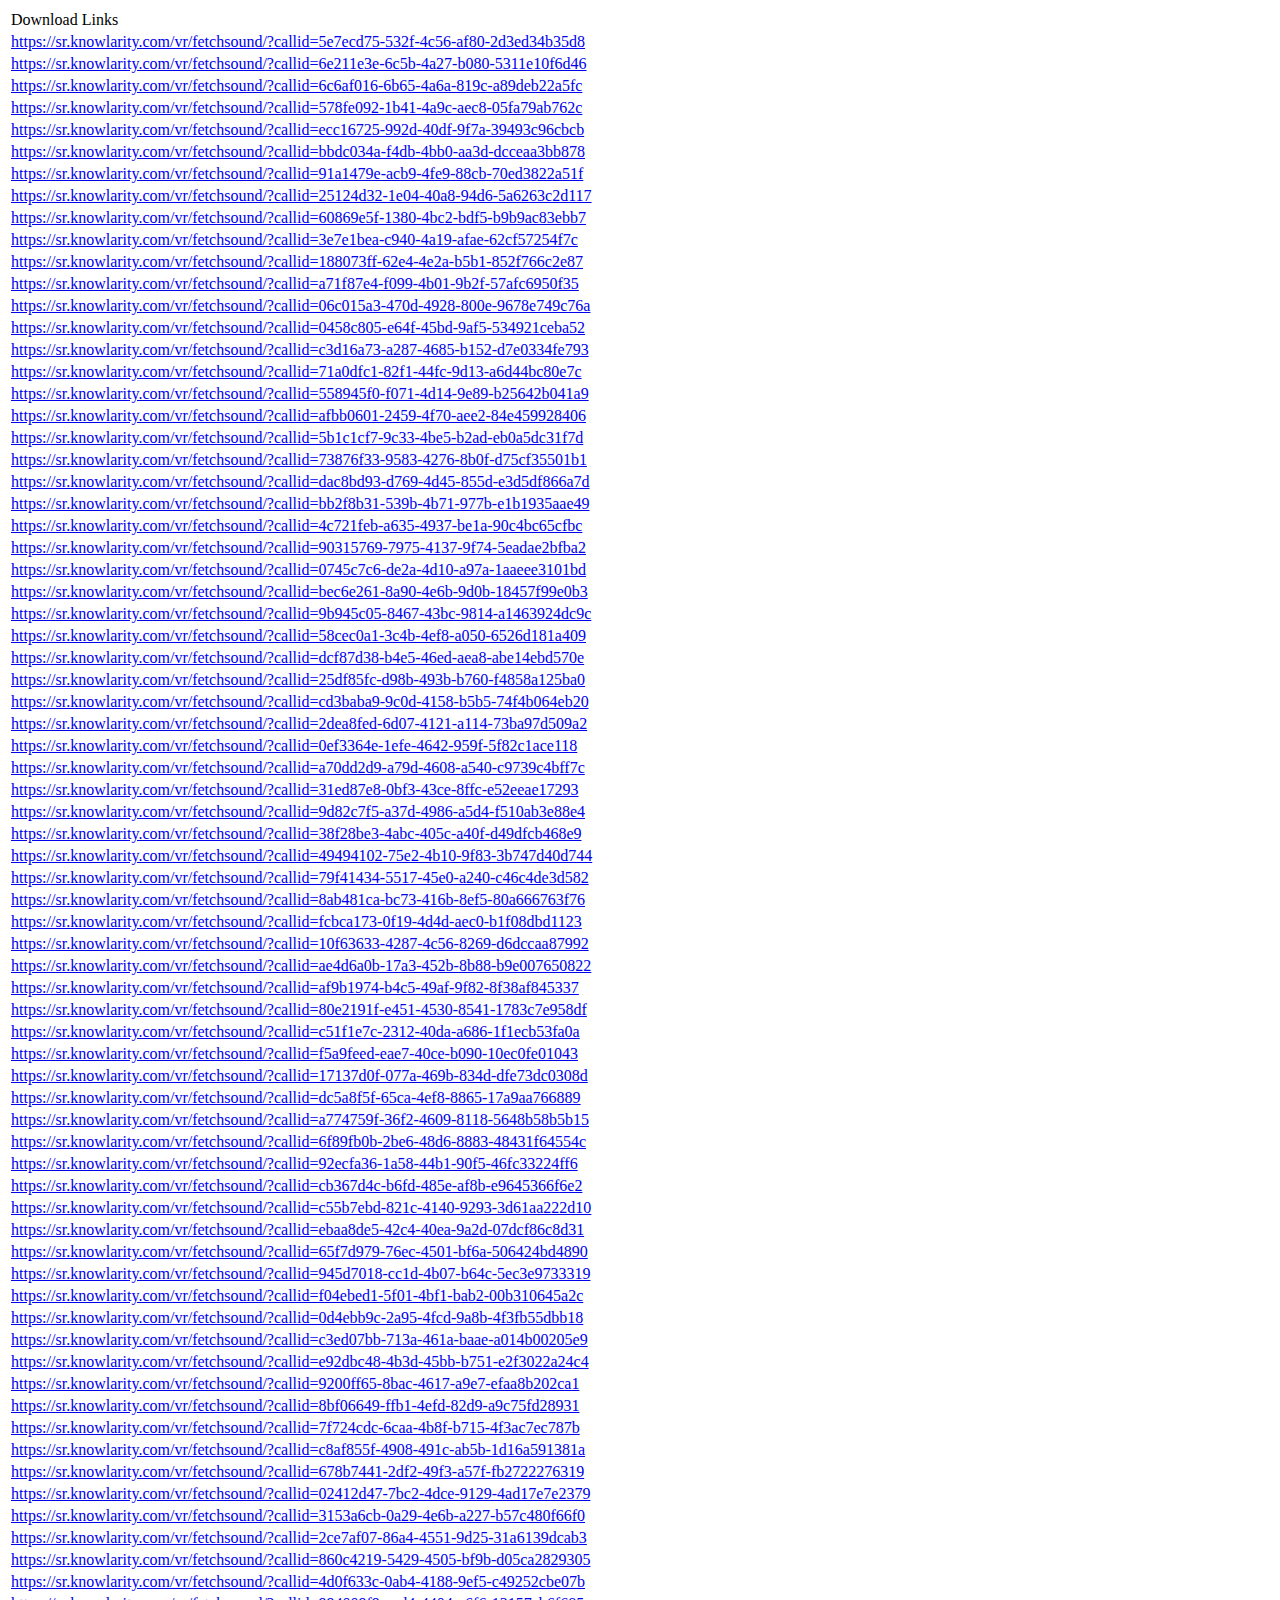
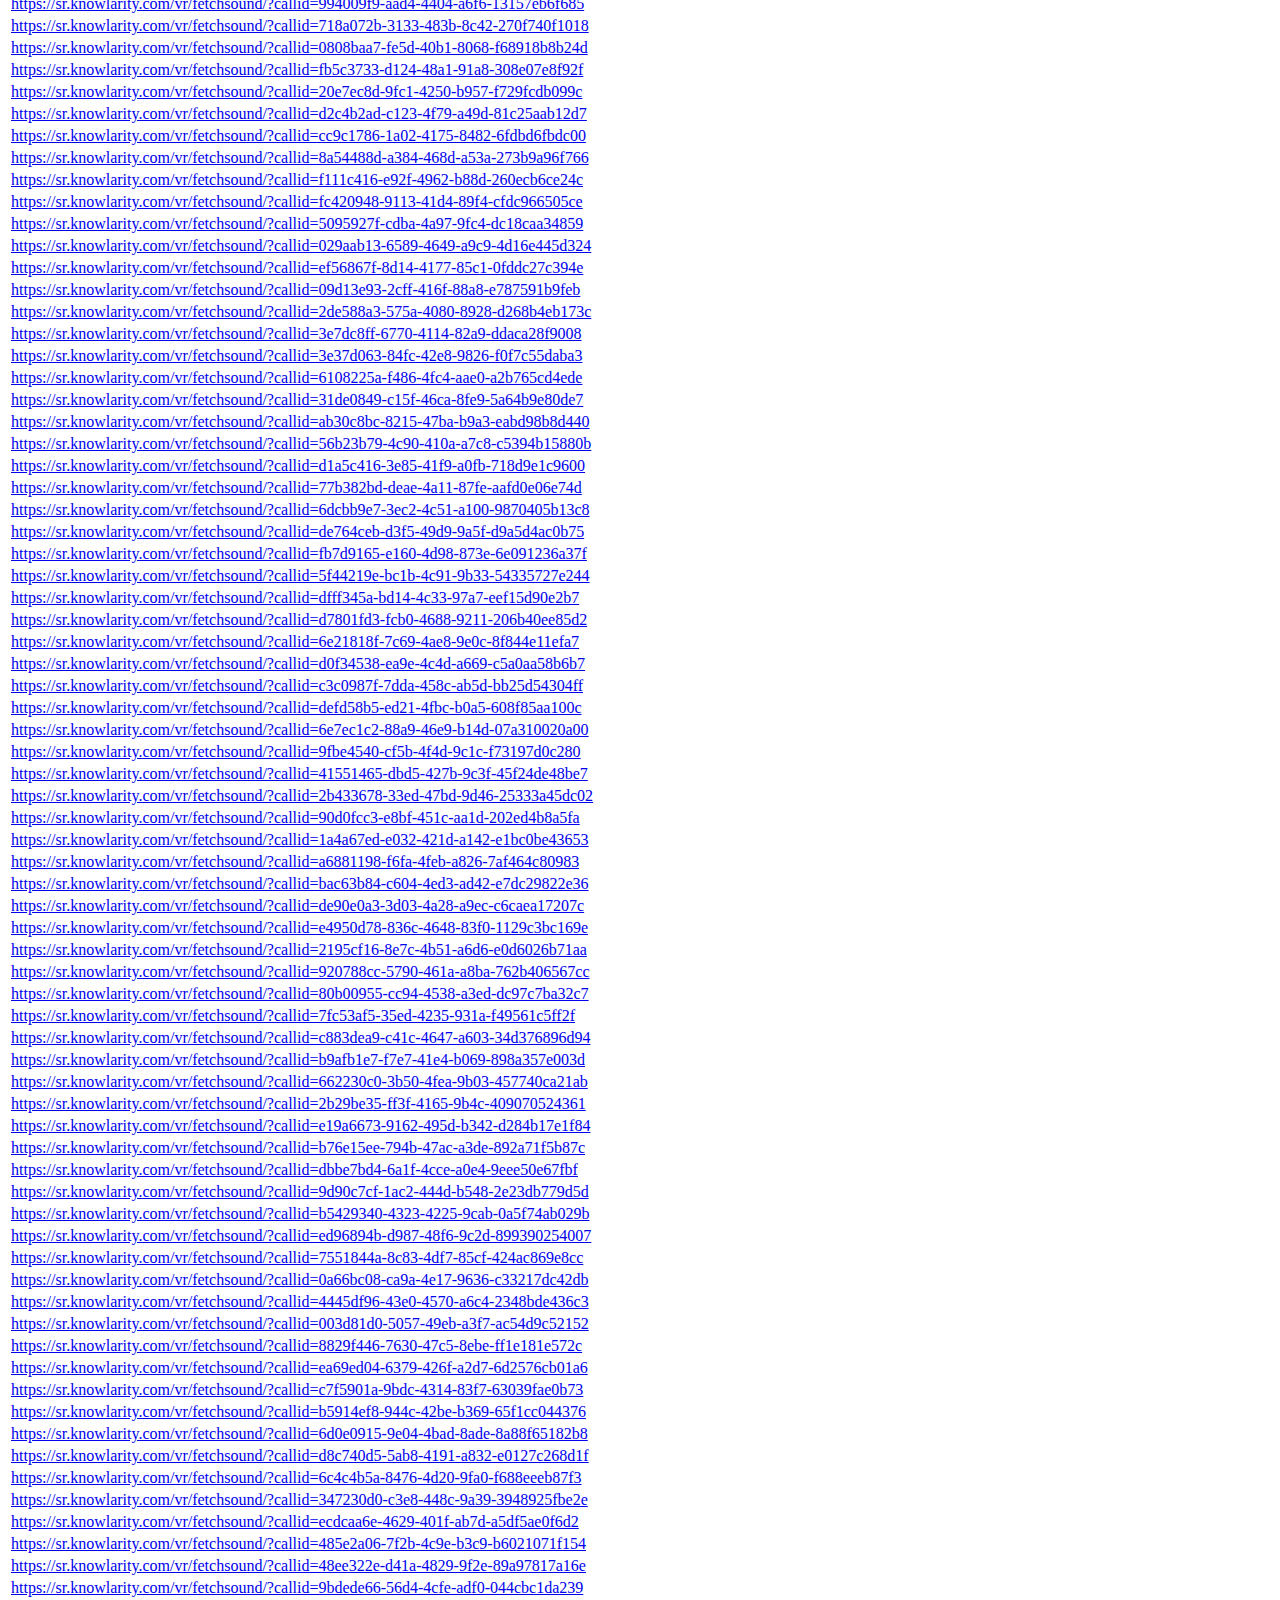
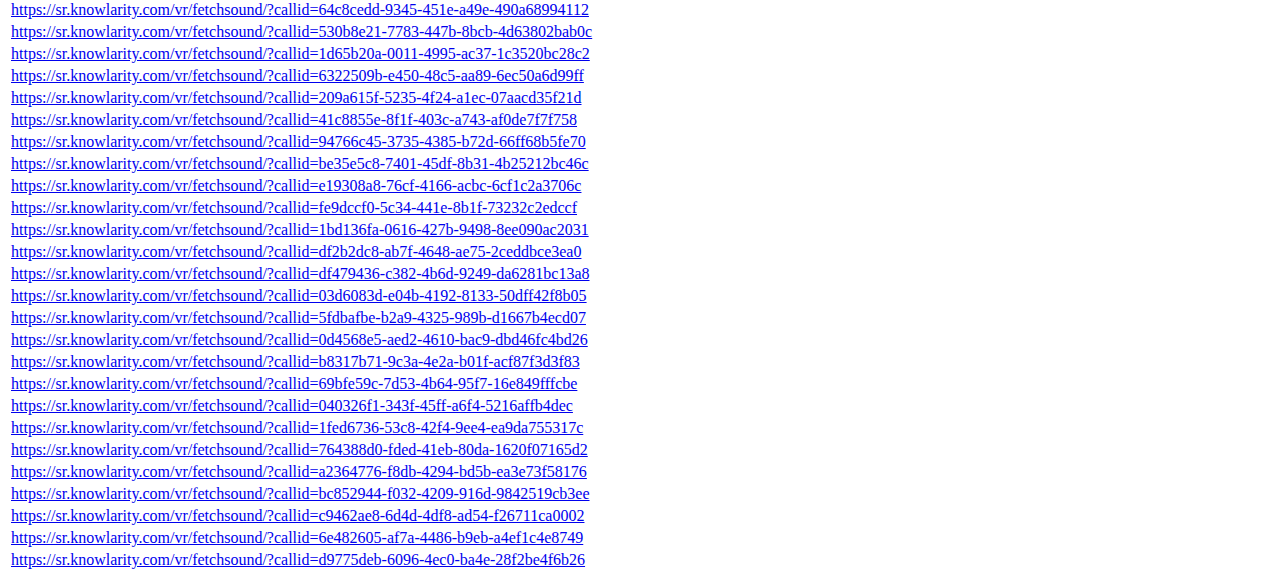
<file: index.html>
<!DOCTYPE html>
<html lang="en">
<head>
  <meta charset="UTF-8">
  <meta name="viewport" content="width=device-width, initial-scale=1.0">
  <title>Download Links(25)</title>
</head>
<body>

<script>
  // Your array of file URLs
  var fileLinks = ["https://sr.knowlarity.com/vr/fetchsound/?callid=5e7ecd75-532f-4c56-af80-2d3ed34b35d8","https://sr.knowlarity.com/vr/fetchsound/?callid=6e211e3e-6c5b-4a27-b080-5311e10f6d46","https://sr.knowlarity.com/vr/fetchsound/?callid=6c6af016-6b65-4a6a-819c-a89deb22a5fc","https://sr.knowlarity.com/vr/fetchsound/?callid=578fe092-1b41-4a9c-aec8-05fa79ab762c","https://sr.knowlarity.com/vr/fetchsound/?callid=ecc16725-992d-40df-9f7a-39493c96cbcb","https://sr.knowlarity.com/vr/fetchsound/?callid=bbdc034a-f4db-4bb0-aa3d-dcceaa3bb878","https://sr.knowlarity.com/vr/fetchsound/?callid=91a1479e-acb9-4fe9-88cb-70ed3822a51f","https://sr.knowlarity.com/vr/fetchsound/?callid=25124d32-1e04-40a8-94d6-5a6263c2d117","https://sr.knowlarity.com/vr/fetchsound/?callid=60869e5f-1380-4bc2-bdf5-b9b9ac83ebb7","https://sr.knowlarity.com/vr/fetchsound/?callid=3e7e1bea-c940-4a19-afae-62cf57254f7c","https://sr.knowlarity.com/vr/fetchsound/?callid=188073ff-62e4-4e2a-b5b1-852f766c2e87","https://sr.knowlarity.com/vr/fetchsound/?callid=a71f87e4-f099-4b01-9b2f-57afc6950f35","https://sr.knowlarity.com/vr/fetchsound/?callid=06c015a3-470d-4928-800e-9678e749c76a","https://sr.knowlarity.com/vr/fetchsound/?callid=0458c805-e64f-45bd-9af5-534921ceba52","https://sr.knowlarity.com/vr/fetchsound/?callid=c3d16a73-a287-4685-b152-d7e0334fe793","https://sr.knowlarity.com/vr/fetchsound/?callid=71a0dfc1-82f1-44fc-9d13-a6d44bc80e7c","https://sr.knowlarity.com/vr/fetchsound/?callid=558945f0-f071-4d14-9e89-b25642b041a9","https://sr.knowlarity.com/vr/fetchsound/?callid=afbb0601-2459-4f70-aee2-84e459928406","https://sr.knowlarity.com/vr/fetchsound/?callid=5b1c1cf7-9c33-4be5-b2ad-eb0a5dc31f7d","https://sr.knowlarity.com/vr/fetchsound/?callid=73876f33-9583-4276-8b0f-d75cf35501b1","https://sr.knowlarity.com/vr/fetchsound/?callid=dac8bd93-d769-4d45-855d-e3d5df866a7d","https://sr.knowlarity.com/vr/fetchsound/?callid=bb2f8b31-539b-4b71-977b-e1b1935aae49","https://sr.knowlarity.com/vr/fetchsound/?callid=4c721feb-a635-4937-be1a-90c4bc65cfbc","https://sr.knowlarity.com/vr/fetchsound/?callid=90315769-7975-4137-9f74-5eadae2bfba2","https://sr.knowlarity.com/vr/fetchsound/?callid=0745c7c6-de2a-4d10-a97a-1aaeee3101bd","https://sr.knowlarity.com/vr/fetchsound/?callid=bec6e261-8a90-4e6b-9d0b-18457f99e0b3","https://sr.knowlarity.com/vr/fetchsound/?callid=9b945c05-8467-43bc-9814-a1463924dc9c","https://sr.knowlarity.com/vr/fetchsound/?callid=58cec0a1-3c4b-4ef8-a050-6526d181a409","https://sr.knowlarity.com/vr/fetchsound/?callid=dcf87d38-b4e5-46ed-aea8-abe14ebd570e","https://sr.knowlarity.com/vr/fetchsound/?callid=25df85fc-d98b-493b-b760-f4858a125ba0","https://sr.knowlarity.com/vr/fetchsound/?callid=cd3baba9-9c0d-4158-b5b5-74f4b064eb20","https://sr.knowlarity.com/vr/fetchsound/?callid=2dea8fed-6d07-4121-a114-73ba97d509a2","https://sr.knowlarity.com/vr/fetchsound/?callid=0ef3364e-1efe-4642-959f-5f82c1ace118","https://sr.knowlarity.com/vr/fetchsound/?callid=a70dd2d9-a79d-4608-a540-c9739c4bff7c","https://sr.knowlarity.com/vr/fetchsound/?callid=31ed87e8-0bf3-43ce-8ffc-e52eeae17293","https://sr.knowlarity.com/vr/fetchsound/?callid=9d82c7f5-a37d-4986-a5d4-f510ab3e88e4","https://sr.knowlarity.com/vr/fetchsound/?callid=38f28be3-4abc-405c-a40f-d49dfcb468e9","https://sr.knowlarity.com/vr/fetchsound/?callid=49494102-75e2-4b10-9f83-3b747d40d744","https://sr.knowlarity.com/vr/fetchsound/?callid=79f41434-5517-45e0-a240-c46c4de3d582","https://sr.knowlarity.com/vr/fetchsound/?callid=8ab481ca-bc73-416b-8ef5-80a666763f76","https://sr.knowlarity.com/vr/fetchsound/?callid=fcbca173-0f19-4d4d-aec0-b1f08dbd1123","https://sr.knowlarity.com/vr/fetchsound/?callid=10f63633-4287-4c56-8269-d6dccaa87992","https://sr.knowlarity.com/vr/fetchsound/?callid=ae4d6a0b-17a3-452b-8b88-b9e007650822","https://sr.knowlarity.com/vr/fetchsound/?callid=af9b1974-b4c5-49af-9f82-8f38af845337","https://sr.knowlarity.com/vr/fetchsound/?callid=80e2191f-e451-4530-8541-1783c7e958df","https://sr.knowlarity.com/vr/fetchsound/?callid=c51f1e7c-2312-40da-a686-1f1ecb53fa0a","https://sr.knowlarity.com/vr/fetchsound/?callid=f5a9feed-eae7-40ce-b090-10ec0fe01043","https://sr.knowlarity.com/vr/fetchsound/?callid=17137d0f-077a-469b-834d-dfe73dc0308d","https://sr.knowlarity.com/vr/fetchsound/?callid=dc5a8f5f-65ca-4ef8-8865-17a9aa766889","https://sr.knowlarity.com/vr/fetchsound/?callid=a774759f-36f2-4609-8118-5648b58b5b15","https://sr.knowlarity.com/vr/fetchsound/?callid=6f89fb0b-2be6-48d6-8883-48431f64554c","https://sr.knowlarity.com/vr/fetchsound/?callid=92ecfa36-1a58-44b1-90f5-46fc33224ff6","https://sr.knowlarity.com/vr/fetchsound/?callid=cb367d4c-b6fd-485e-af8b-e9645366f6e2","https://sr.knowlarity.com/vr/fetchsound/?callid=c55b7ebd-821c-4140-9293-3d61aa222d10","https://sr.knowlarity.com/vr/fetchsound/?callid=ebaa8de5-42c4-40ea-9a2d-07dcf86c8d31","https://sr.knowlarity.com/vr/fetchsound/?callid=65f7d979-76ec-4501-bf6a-506424bd4890","https://sr.knowlarity.com/vr/fetchsound/?callid=945d7018-cc1d-4b07-b64c-5ec3e9733319","https://sr.knowlarity.com/vr/fetchsound/?callid=f04ebed1-5f01-4bf1-bab2-00b310645a2c","https://sr.knowlarity.com/vr/fetchsound/?callid=0d4ebb9c-2a95-4fcd-9a8b-4f3fb55dbb18","https://sr.knowlarity.com/vr/fetchsound/?callid=c3ed07bb-713a-461a-baae-a014b00205e9","https://sr.knowlarity.com/vr/fetchsound/?callid=e92dbc48-4b3d-45bb-b751-e2f3022a24c4","https://sr.knowlarity.com/vr/fetchsound/?callid=9200ff65-8bac-4617-a9e7-efaa8b202ca1","https://sr.knowlarity.com/vr/fetchsound/?callid=8bf06649-ffb1-4efd-82d9-a9c75fd28931","https://sr.knowlarity.com/vr/fetchsound/?callid=7f724cdc-6caa-4b8f-b715-4f3ac7ec787b","https://sr.knowlarity.com/vr/fetchsound/?callid=c8af855f-4908-491c-ab5b-1d16a591381a","https://sr.knowlarity.com/vr/fetchsound/?callid=678b7441-2df2-49f3-a57f-fb2722276319","https://sr.knowlarity.com/vr/fetchsound/?callid=02412d47-7bc2-4dce-9129-4ad17e7e2379","https://sr.knowlarity.com/vr/fetchsound/?callid=3153a6cb-0a29-4e6b-a227-b57c480f66f0","https://sr.knowlarity.com/vr/fetchsound/?callid=2ce7af07-86a4-4551-9d25-31a6139dcab3","https://sr.knowlarity.com/vr/fetchsound/?callid=860c4219-5429-4505-bf9b-d05ca2829305","https://sr.knowlarity.com/vr/fetchsound/?callid=4d0f633c-0ab4-4188-9ef5-c49252cbe07b","https://sr.knowlarity.com/vr/fetchsound/?callid=994009f9-aad4-4404-a6f6-13157eb6f685","https://sr.knowlarity.com/vr/fetchsound/?callid=718a072b-3133-483b-8c42-270f740f1018","https://sr.knowlarity.com/vr/fetchsound/?callid=0808baa7-fe5d-40b1-8068-f68918b8b24d","https://sr.knowlarity.com/vr/fetchsound/?callid=fb5c3733-d124-48a1-91a8-308e07e8f92f","https://sr.knowlarity.com/vr/fetchsound/?callid=20e7ec8d-9fc1-4250-b957-f729fcdb099c","https://sr.knowlarity.com/vr/fetchsound/?callid=d2c4b2ad-c123-4f79-a49d-81c25aab12d7","https://sr.knowlarity.com/vr/fetchsound/?callid=cc9c1786-1a02-4175-8482-6fdbd6fbdc00","https://sr.knowlarity.com/vr/fetchsound/?callid=8a54488d-a384-468d-a53a-273b9a96f766","https://sr.knowlarity.com/vr/fetchsound/?callid=f111c416-e92f-4962-b88d-260ecb6ce24c","https://sr.knowlarity.com/vr/fetchsound/?callid=fc420948-9113-41d4-89f4-cfdc966505ce","https://sr.knowlarity.com/vr/fetchsound/?callid=5095927f-cdba-4a97-9fc4-dc18caa34859","https://sr.knowlarity.com/vr/fetchsound/?callid=029aab13-6589-4649-a9c9-4d16e445d324","https://sr.knowlarity.com/vr/fetchsound/?callid=ef56867f-8d14-4177-85c1-0fddc27c394e","https://sr.knowlarity.com/vr/fetchsound/?callid=09d13e93-2cff-416f-88a8-e787591b9feb","https://sr.knowlarity.com/vr/fetchsound/?callid=2de588a3-575a-4080-8928-d268b4eb173c","https://sr.knowlarity.com/vr/fetchsound/?callid=3e7dc8ff-6770-4114-82a9-ddaca28f9008","https://sr.knowlarity.com/vr/fetchsound/?callid=3e37d063-84fc-42e8-9826-f0f7c55daba3","https://sr.knowlarity.com/vr/fetchsound/?callid=6108225a-f486-4fc4-aae0-a2b765cd4ede","https://sr.knowlarity.com/vr/fetchsound/?callid=31de0849-c15f-46ca-8fe9-5a64b9e80de7","https://sr.knowlarity.com/vr/fetchsound/?callid=ab30c8bc-8215-47ba-b9a3-eabd98b8d440","https://sr.knowlarity.com/vr/fetchsound/?callid=56b23b79-4c90-410a-a7c8-c5394b15880b","https://sr.knowlarity.com/vr/fetchsound/?callid=d1a5c416-3e85-41f9-a0fb-718d9e1c9600","https://sr.knowlarity.com/vr/fetchsound/?callid=77b382bd-deae-4a11-87fe-aafd0e06e74d","https://sr.knowlarity.com/vr/fetchsound/?callid=6dcbb9e7-3ec2-4c51-a100-9870405b13c8","https://sr.knowlarity.com/vr/fetchsound/?callid=de764ceb-d3f5-49d9-9a5f-d9a5d4ac0b75","https://sr.knowlarity.com/vr/fetchsound/?callid=fb7d9165-e160-4d98-873e-6e091236a37f","https://sr.knowlarity.com/vr/fetchsound/?callid=5f44219e-bc1b-4c91-9b33-54335727e244","https://sr.knowlarity.com/vr/fetchsound/?callid=dfff345a-bd14-4c33-97a7-eef15d90e2b7","https://sr.knowlarity.com/vr/fetchsound/?callid=d7801fd3-fcb0-4688-9211-206b40ee85d2","https://sr.knowlarity.com/vr/fetchsound/?callid=6e21818f-7c69-4ae8-9e0c-8f844e11efa7","https://sr.knowlarity.com/vr/fetchsound/?callid=d0f34538-ea9e-4c4d-a669-c5a0aa58b6b7","https://sr.knowlarity.com/vr/fetchsound/?callid=c3c0987f-7dda-458c-ab5d-bb25d54304ff","https://sr.knowlarity.com/vr/fetchsound/?callid=defd58b5-ed21-4fbc-b0a5-608f85aa100c","https://sr.knowlarity.com/vr/fetchsound/?callid=6e7ec1c2-88a9-46e9-b14d-07a310020a00","https://sr.knowlarity.com/vr/fetchsound/?callid=9fbe4540-cf5b-4f4d-9c1c-f73197d0c280","https://sr.knowlarity.com/vr/fetchsound/?callid=41551465-dbd5-427b-9c3f-45f24de48be7","https://sr.knowlarity.com/vr/fetchsound/?callid=2b433678-33ed-47bd-9d46-25333a45dc02","https://sr.knowlarity.com/vr/fetchsound/?callid=90d0fcc3-e8bf-451c-aa1d-202ed4b8a5fa","https://sr.knowlarity.com/vr/fetchsound/?callid=1a4a67ed-e032-421d-a142-e1bc0be43653","https://sr.knowlarity.com/vr/fetchsound/?callid=a6881198-f6fa-4feb-a826-7af464c80983","https://sr.knowlarity.com/vr/fetchsound/?callid=bac63b84-c604-4ed3-ad42-e7dc29822e36","https://sr.knowlarity.com/vr/fetchsound/?callid=de90e0a3-3d03-4a28-a9ec-c6caea17207c","https://sr.knowlarity.com/vr/fetchsound/?callid=e4950d78-836c-4648-83f0-1129c3bc169e","https://sr.knowlarity.com/vr/fetchsound/?callid=2195cf16-8e7c-4b51-a6d6-e0d6026b71aa","https://sr.knowlarity.com/vr/fetchsound/?callid=920788cc-5790-461a-a8ba-762b406567cc","https://sr.knowlarity.com/vr/fetchsound/?callid=80b00955-cc94-4538-a3ed-dc97c7ba32c7","https://sr.knowlarity.com/vr/fetchsound/?callid=7fc53af5-35ed-4235-931a-f49561c5ff2f","https://sr.knowlarity.com/vr/fetchsound/?callid=c883dea9-c41c-4647-a603-34d376896d94","https://sr.knowlarity.com/vr/fetchsound/?callid=b9afb1e7-f7e7-41e4-b069-898a357e003d","https://sr.knowlarity.com/vr/fetchsound/?callid=662230c0-3b50-4fea-9b03-457740ca21ab","https://sr.knowlarity.com/vr/fetchsound/?callid=2b29be35-ff3f-4165-9b4c-409070524361","https://sr.knowlarity.com/vr/fetchsound/?callid=e19a6673-9162-495d-b342-d284b17e1f84","https://sr.knowlarity.com/vr/fetchsound/?callid=b76e15ee-794b-47ac-a3de-892a71f5b87c","https://sr.knowlarity.com/vr/fetchsound/?callid=dbbe7bd4-6a1f-4cce-a0e4-9eee50e67fbf","https://sr.knowlarity.com/vr/fetchsound/?callid=9d90c7cf-1ac2-444d-b548-2e23db779d5d","https://sr.knowlarity.com/vr/fetchsound/?callid=b5429340-4323-4225-9cab-0a5f74ab029b","https://sr.knowlarity.com/vr/fetchsound/?callid=ed96894b-d987-48f6-9c2d-899390254007","https://sr.knowlarity.com/vr/fetchsound/?callid=7551844a-8c83-4df7-85cf-424ac869e8cc","https://sr.knowlarity.com/vr/fetchsound/?callid=0a66bc08-ca9a-4e17-9636-c33217dc42db","https://sr.knowlarity.com/vr/fetchsound/?callid=4445df96-43e0-4570-a6c4-2348bde436c3","https://sr.knowlarity.com/vr/fetchsound/?callid=003d81d0-5057-49eb-a3f7-ac54d9c52152","https://sr.knowlarity.com/vr/fetchsound/?callid=8829f446-7630-47c5-8ebe-ff1e181e572c","https://sr.knowlarity.com/vr/fetchsound/?callid=ea69ed04-6379-426f-a2d7-6d2576cb01a6","https://sr.knowlarity.com/vr/fetchsound/?callid=c7f5901a-9bdc-4314-83f7-63039fae0b73","https://sr.knowlarity.com/vr/fetchsound/?callid=b5914ef8-944c-42be-b369-65f1cc044376","https://sr.knowlarity.com/vr/fetchsound/?callid=6d0e0915-9e04-4bad-8ade-8a88f65182b8","https://sr.knowlarity.com/vr/fetchsound/?callid=d8c740d5-5ab8-4191-a832-e0127c268d1f","https://sr.knowlarity.com/vr/fetchsound/?callid=6c4c4b5a-8476-4d20-9fa0-f688eeeb87f3","https://sr.knowlarity.com/vr/fetchsound/?callid=347230d0-c3e8-448c-9a39-3948925fbe2e","https://sr.knowlarity.com/vr/fetchsound/?callid=ecdcaa6e-4629-401f-ab7d-a5df5ae0f6d2","https://sr.knowlarity.com/vr/fetchsound/?callid=485e2a06-7f2b-4c9e-b3c9-b6021071f154","https://sr.knowlarity.com/vr/fetchsound/?callid=48ee322e-d41a-4829-9f2e-89a97817a16e","https://sr.knowlarity.com/vr/fetchsound/?callid=9bdede66-56d4-4cfe-adf0-044cbc1da239","https://sr.knowlarity.com/vr/fetchsound/?callid=64c8cedd-9345-451e-a49e-490a68994112","https://sr.knowlarity.com/vr/fetchsound/?callid=530b8e21-7783-447b-8bcb-4d63802bab0c","https://sr.knowlarity.com/vr/fetchsound/?callid=1d65b20a-0011-4995-ac37-1c3520bc28c2","https://sr.knowlarity.com/vr/fetchsound/?callid=6322509b-e450-48c5-aa89-6ec50a6d99ff","https://sr.knowlarity.com/vr/fetchsound/?callid=209a615f-5235-4f24-a1ec-07aacd35f21d","https://sr.knowlarity.com/vr/fetchsound/?callid=41c8855e-8f1f-403c-a743-af0de7f7f758","https://sr.knowlarity.com/vr/fetchsound/?callid=94766c45-3735-4385-b72d-66ff68b5fe70","https://sr.knowlarity.com/vr/fetchsound/?callid=be35e5c8-7401-45df-8b31-4b25212bc46c","https://sr.knowlarity.com/vr/fetchsound/?callid=e19308a8-76cf-4166-acbc-6cf1c2a3706c","https://sr.knowlarity.com/vr/fetchsound/?callid=fe9dccf0-5c34-441e-8b1f-73232c2edccf","https://sr.knowlarity.com/vr/fetchsound/?callid=1bd136fa-0616-427b-9498-8ee090ac2031","https://sr.knowlarity.com/vr/fetchsound/?callid=df2b2dc8-ab7f-4648-ae75-2ceddbce3ea0","https://sr.knowlarity.com/vr/fetchsound/?callid=df479436-c382-4b6d-9249-da6281bc13a8","https://sr.knowlarity.com/vr/fetchsound/?callid=03d6083d-e04b-4192-8133-50dff42f8b05","https://sr.knowlarity.com/vr/fetchsound/?callid=5fdbafbe-b2a9-4325-989b-d1667b4ecd07","https://sr.knowlarity.com/vr/fetchsound/?callid=0d4568e5-aed2-4610-bac9-dbd46fc4bd26","https://sr.knowlarity.com/vr/fetchsound/?callid=b8317b71-9c3a-4e2a-b01f-acf87f3d3f83","https://sr.knowlarity.com/vr/fetchsound/?callid=69bfe59c-7d53-4b64-95f7-16e849fffcbe","https://sr.knowlarity.com/vr/fetchsound/?callid=040326f1-343f-45ff-a6f4-5216affb4dec","https://sr.knowlarity.com/vr/fetchsound/?callid=1fed6736-53c8-42f4-9ee4-ea9da755317c","https://sr.knowlarity.com/vr/fetchsound/?callid=764388d0-fded-41eb-80da-1620f07165d2","https://sr.knowlarity.com/vr/fetchsound/?callid=a2364776-f8db-4294-bd5b-ea3e73f58176","https://sr.knowlarity.com/vr/fetchsound/?callid=bc852944-f032-4209-916d-9842519cb3ee","https://sr.knowlarity.com/vr/fetchsound/?callid=c9462ae8-6d4d-4df8-ad54-f26711ca0002","https://sr.knowlarity.com/vr/fetchsound/?callid=6e482605-af7a-4486-b9eb-a4ef1c4e8749","https://sr.knowlarity.com/vr/fetchsound/?callid=d9775deb-6096-4ec0-ba4e-28f2be4f6b26"];

  // Function to create a table with clickable links
  function createDownloadTable() {
    var tableContainer = document.getElementById('download-table');

    // Create a table
    var table = document.createElement('table');
    table.id = 'recording_urls';


    // Create the header row
    var headerRow = table.insertRow();
    var headerCell = headerRow.insertCell(0);
    headerCell.textContent = 'Download Links';

    // Loop through the array and create rows with file links
    fileLinks.forEach(function (link) {
      var row = table.insertRow();
      var cell = row.insertCell(0);

      // Create a link in the cell
      var anchor = document.createElement('a');
      anchor.href = link;
      anchor.textContent = link;

      // Set additional attributes for download
      anchor.download = true;

      // Append the link to the cell
      cell.appendChild(anchor);
    });

    // Append the table to the container
    tableContainer.appendChild(table);
  }

  // Call the function to generate the table when the page loads
  window.onload = createDownloadTable;
</script>

<div id="download-table">
  <!-- Table will be dynamically added here -->
</div>

</body>
</html>
</file>
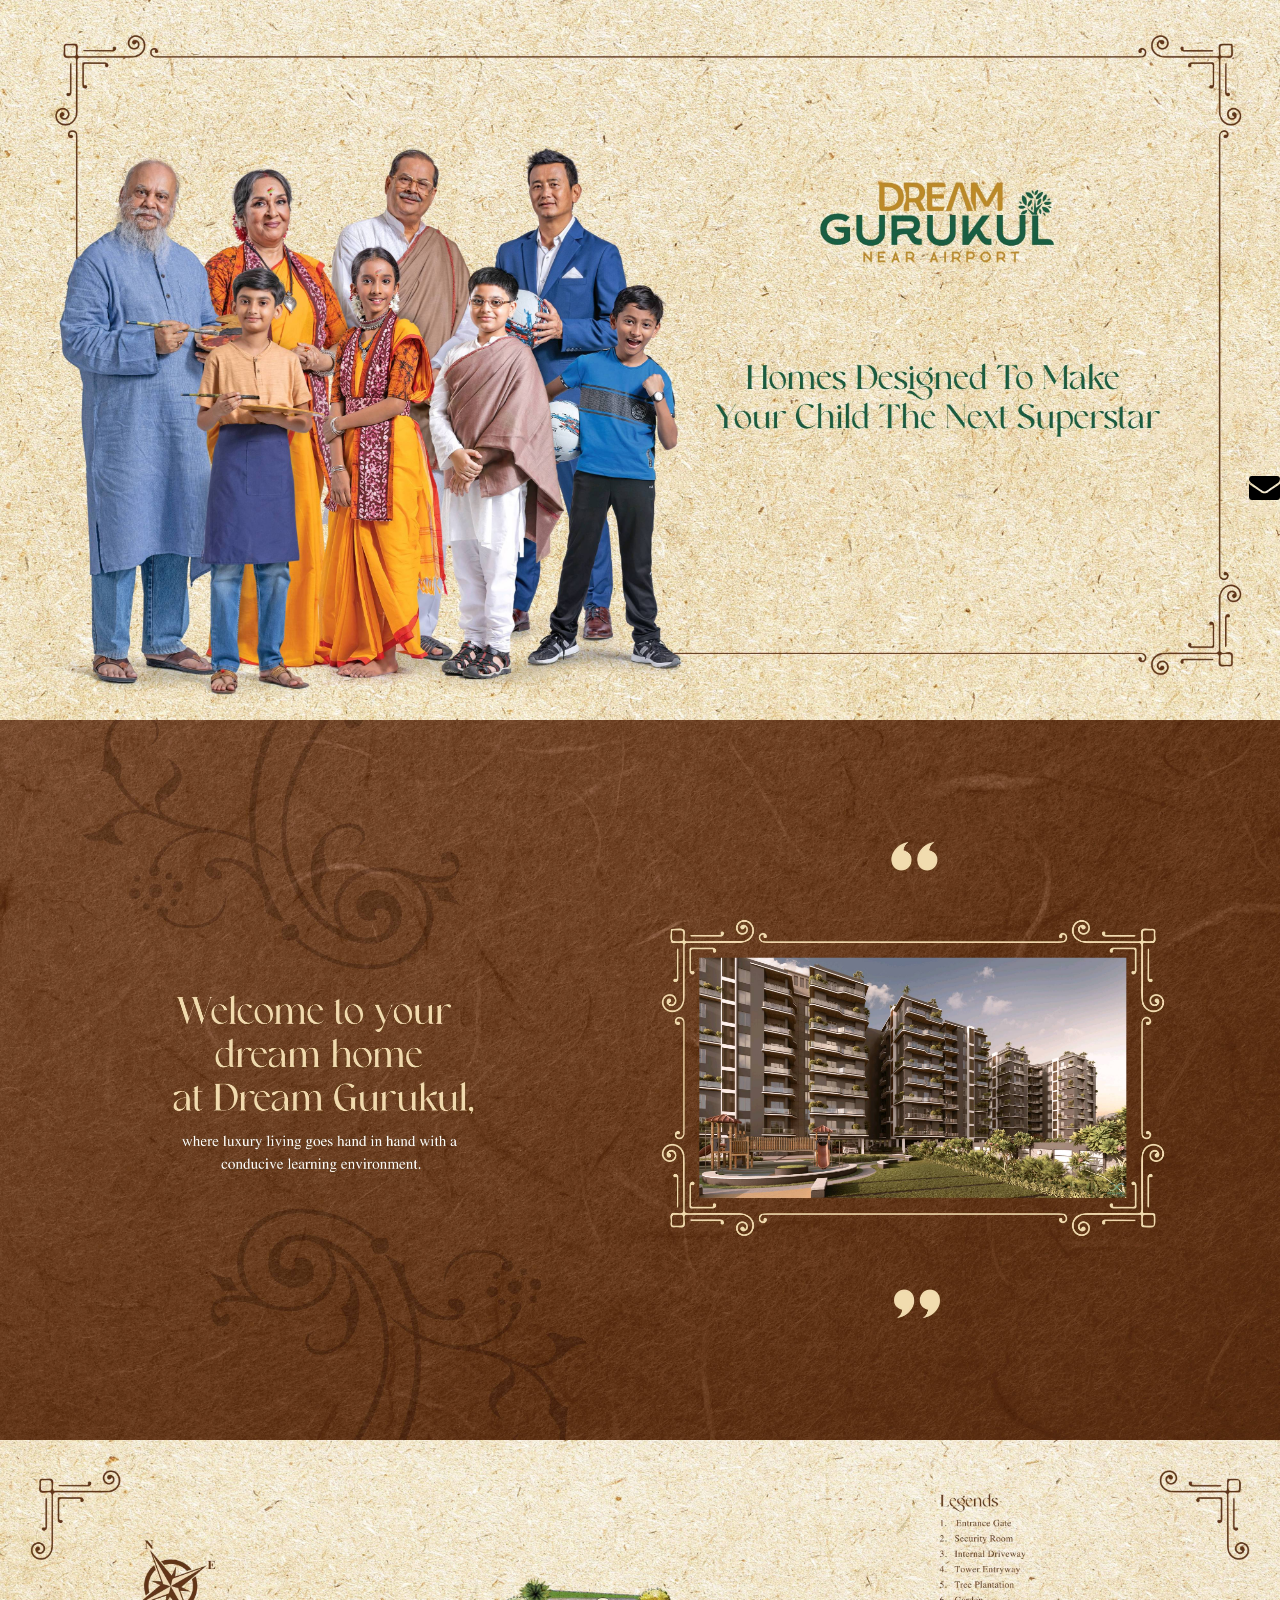
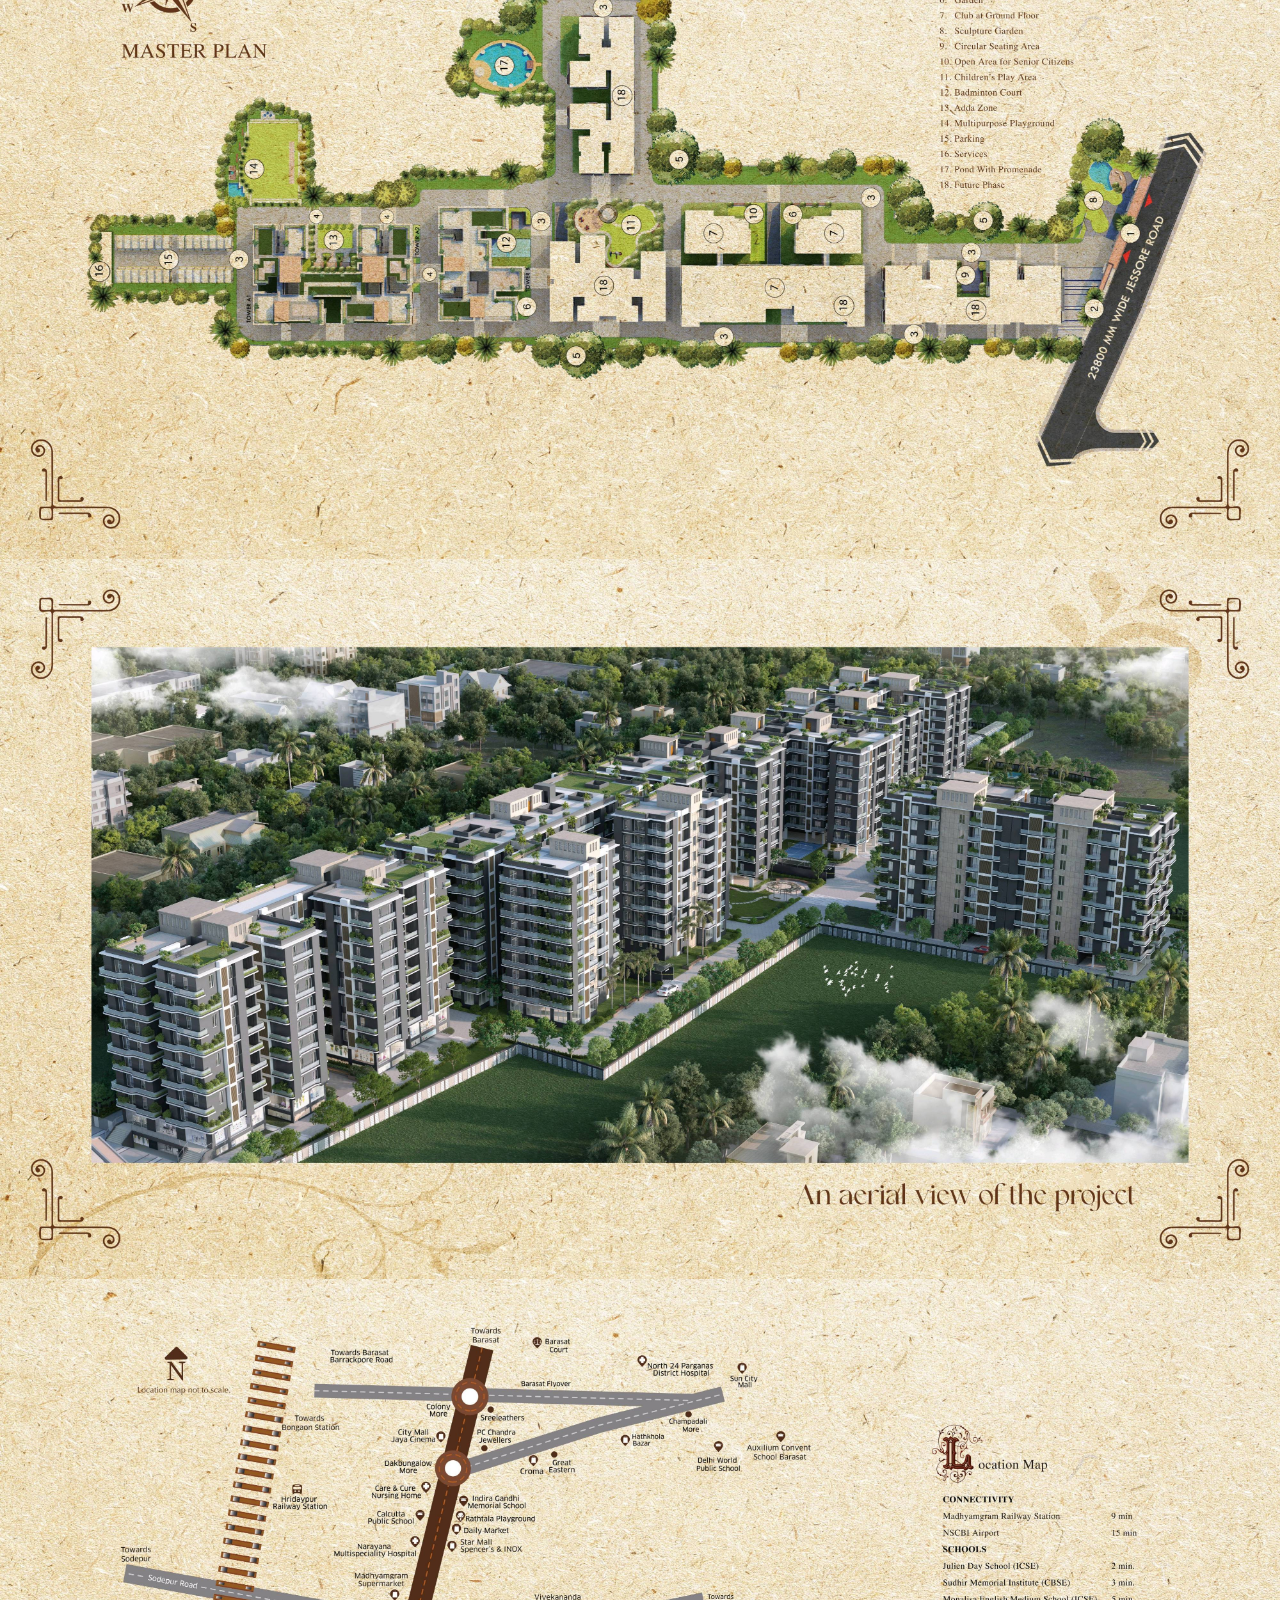
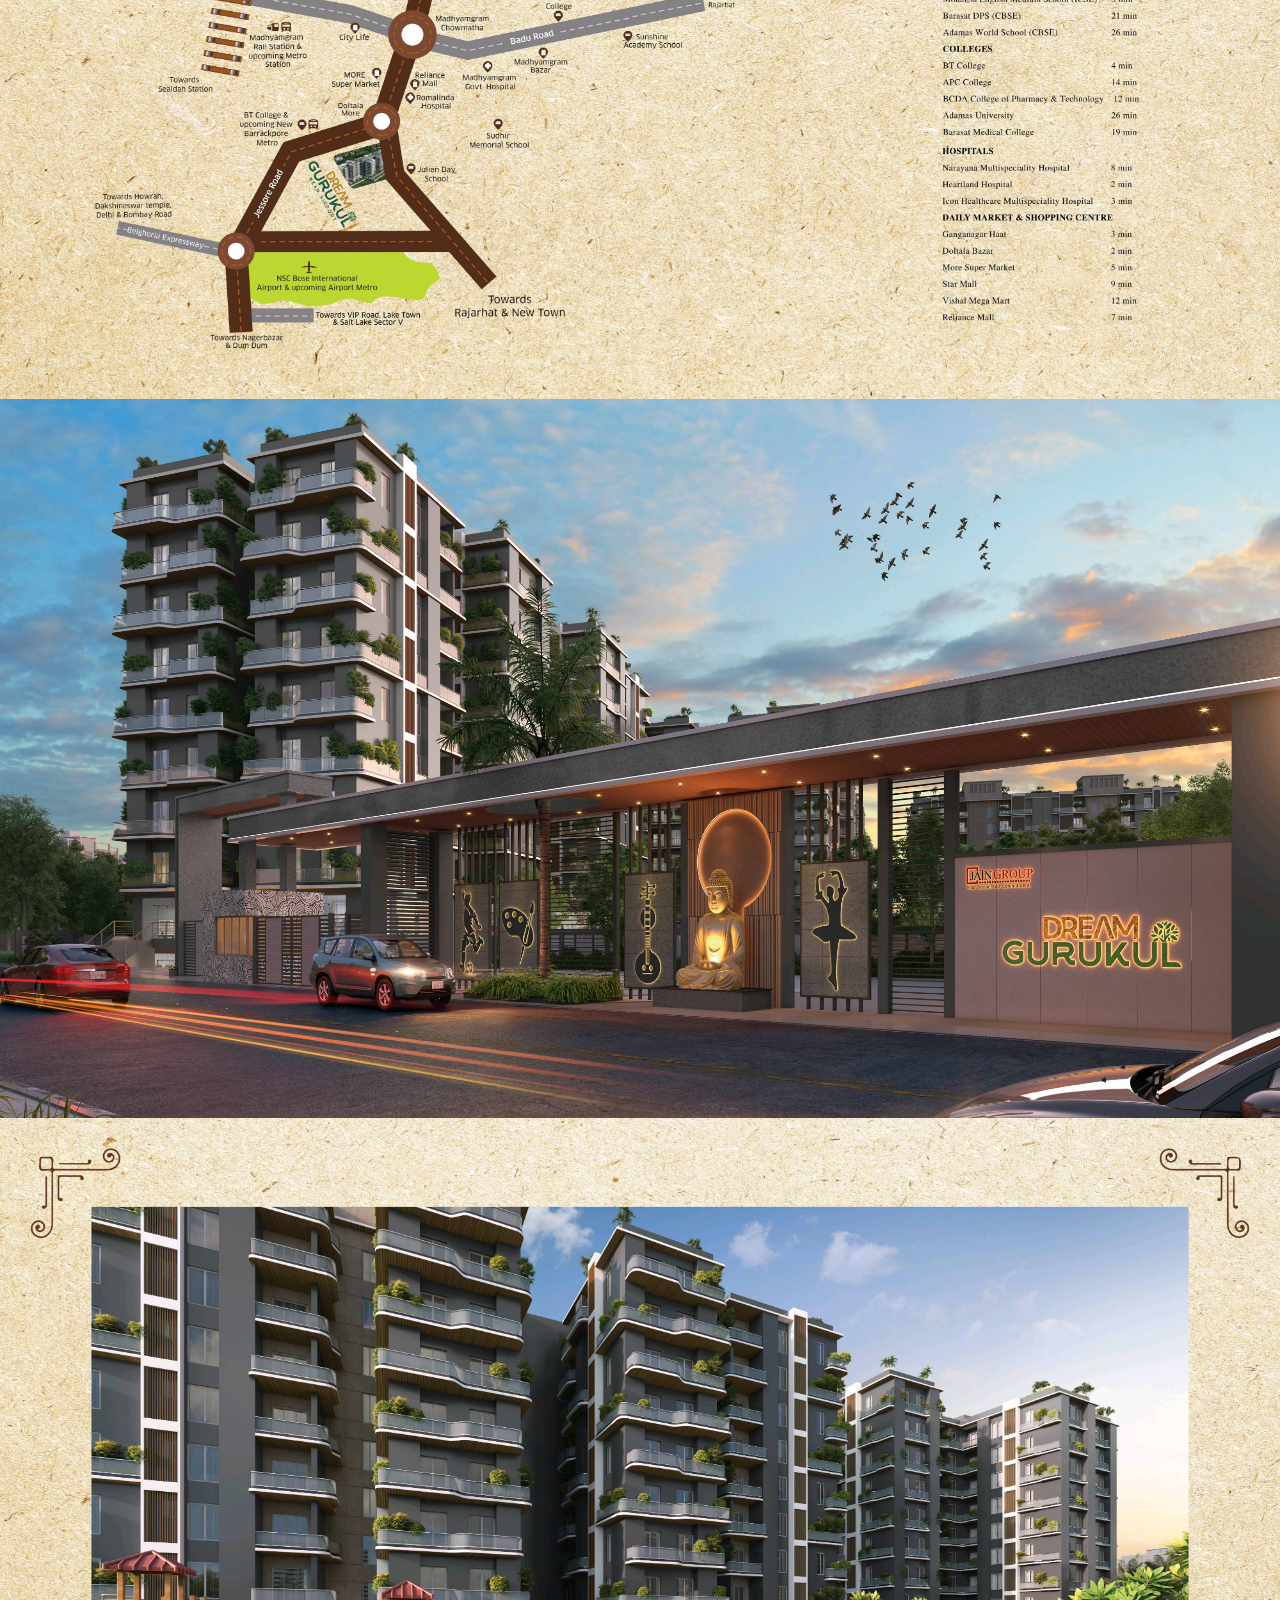
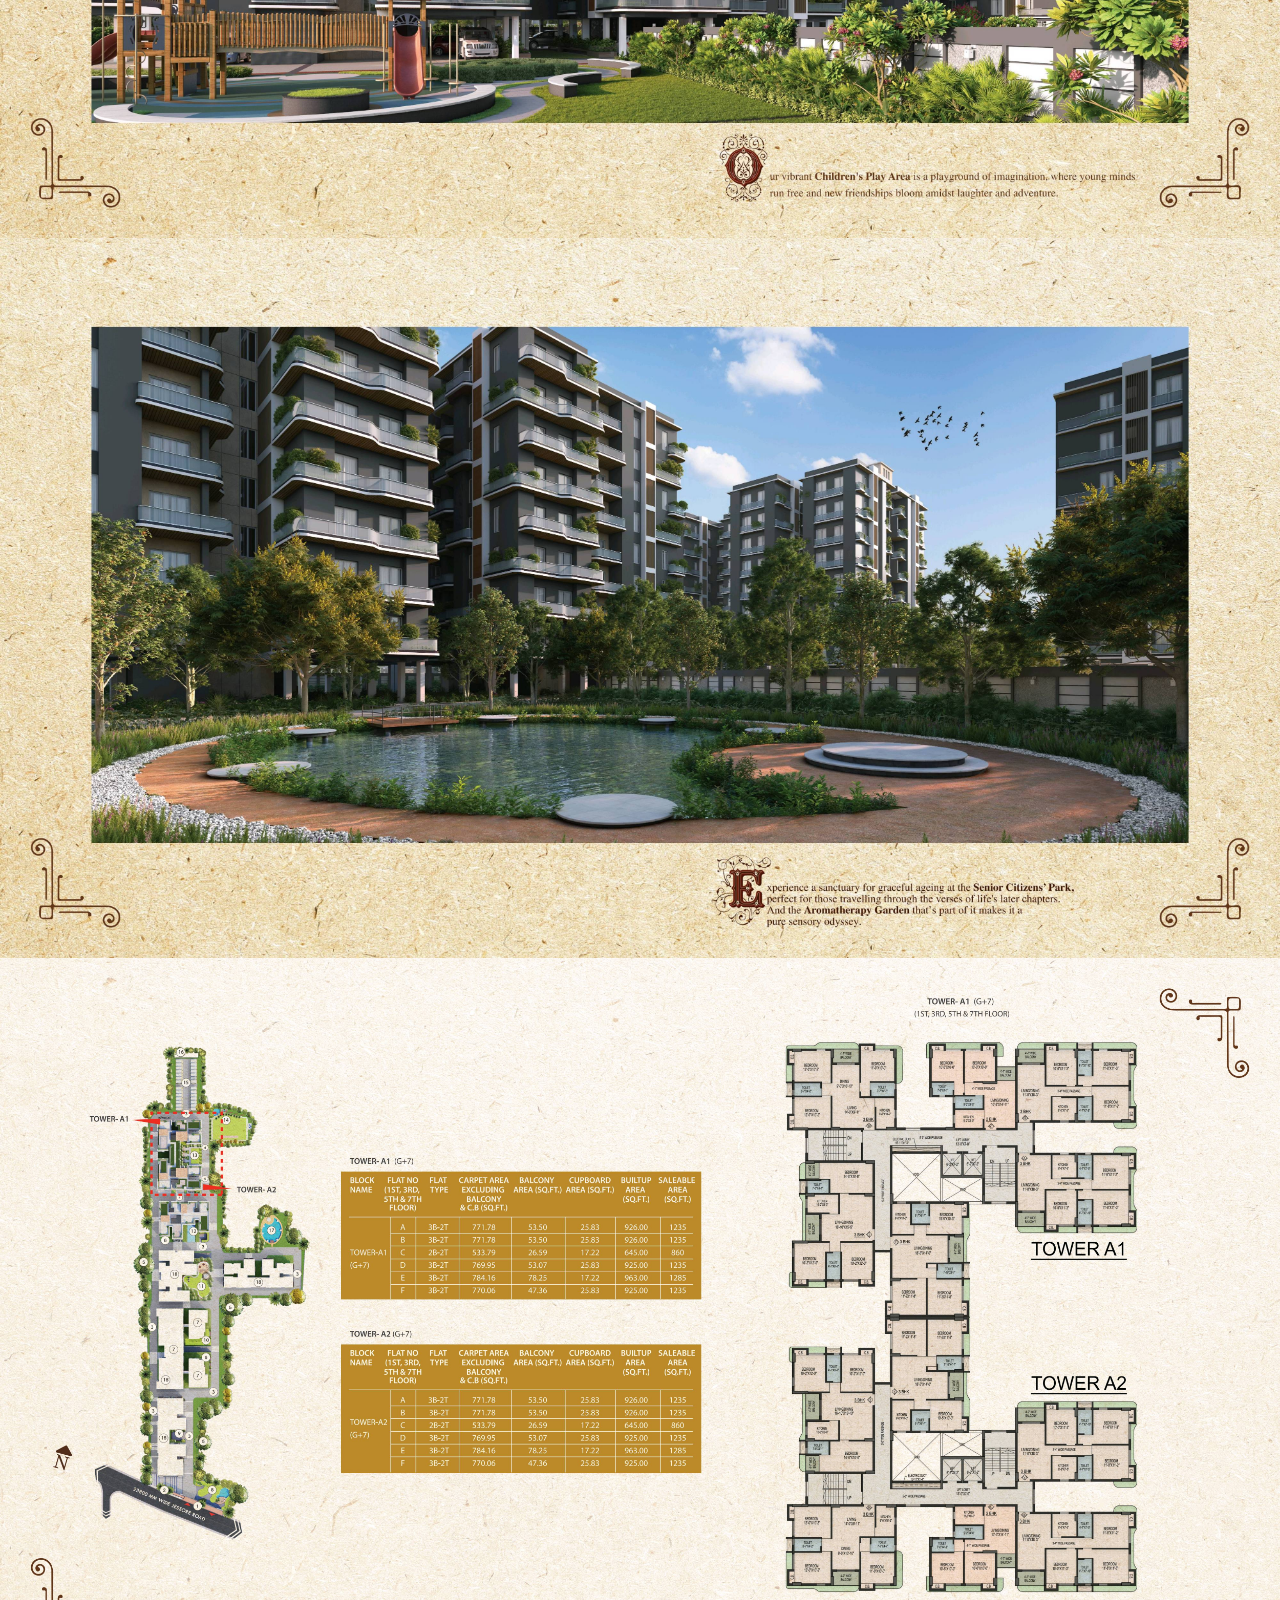
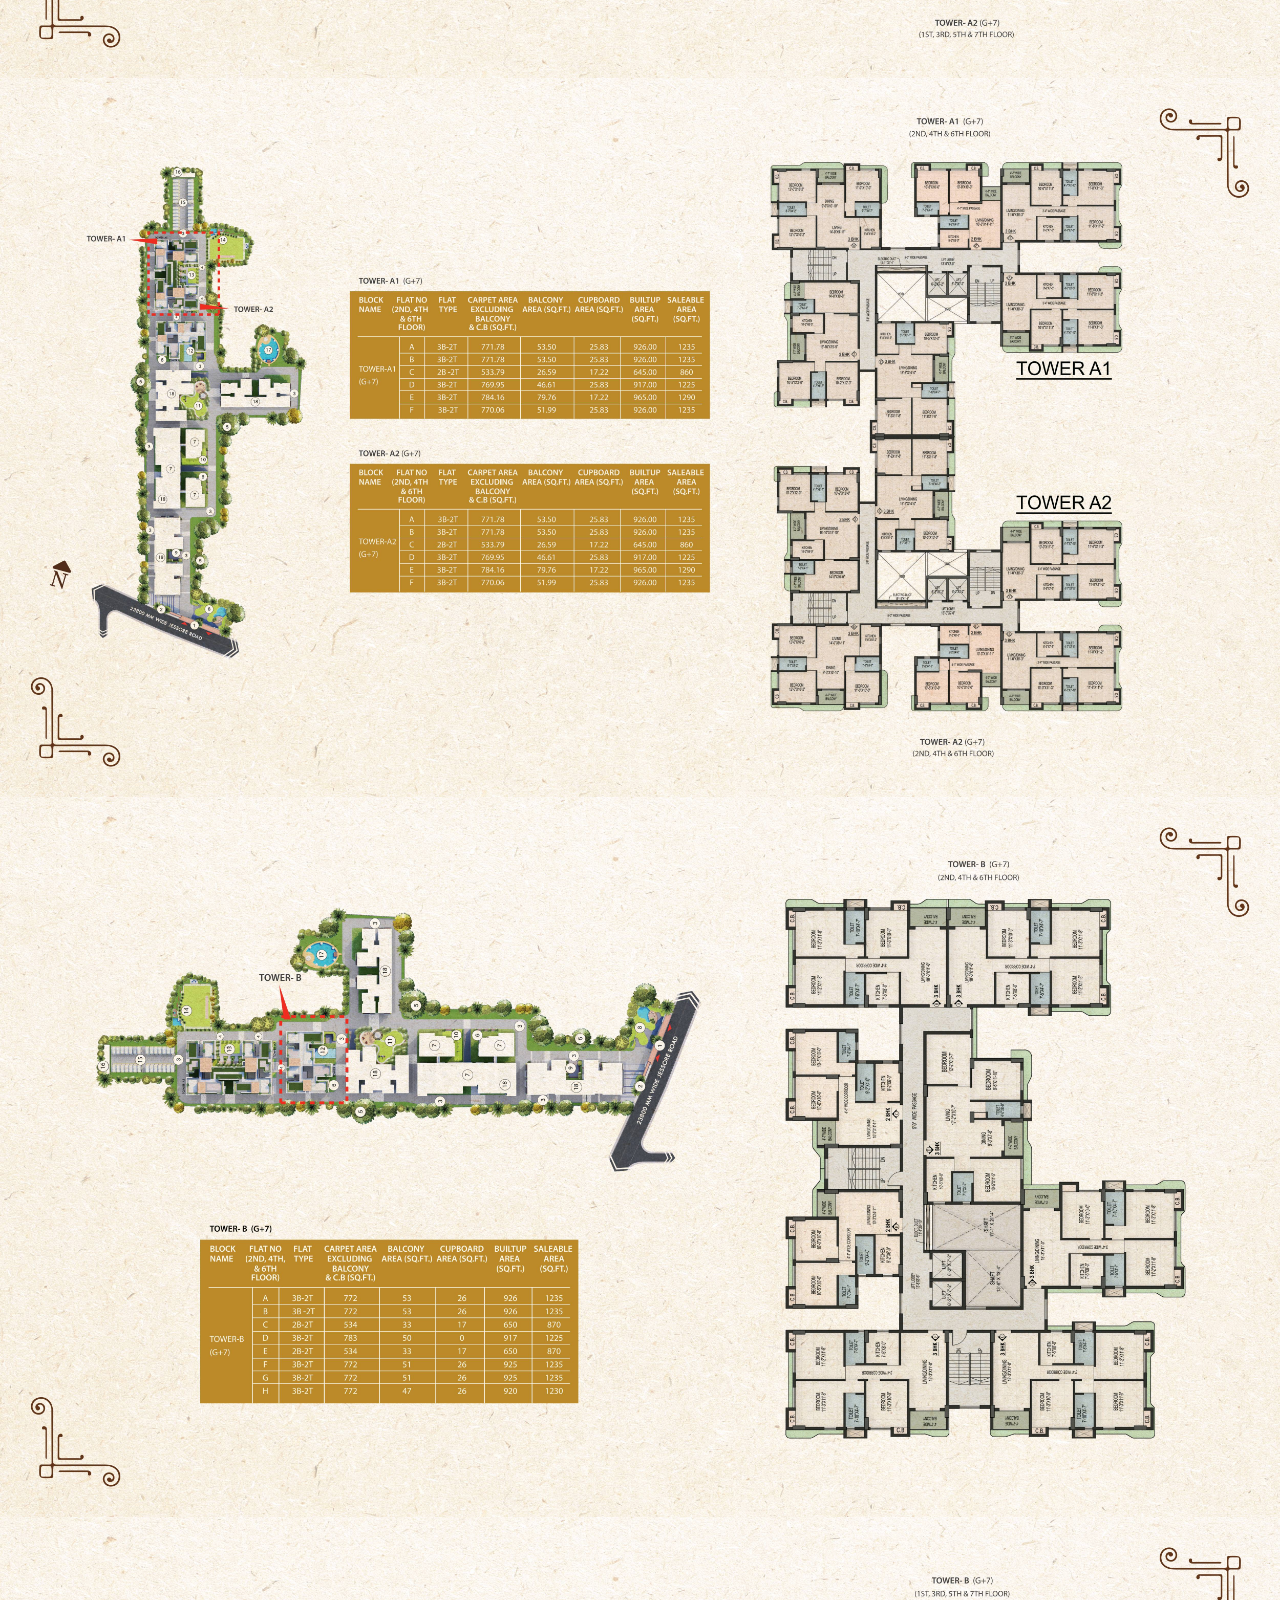
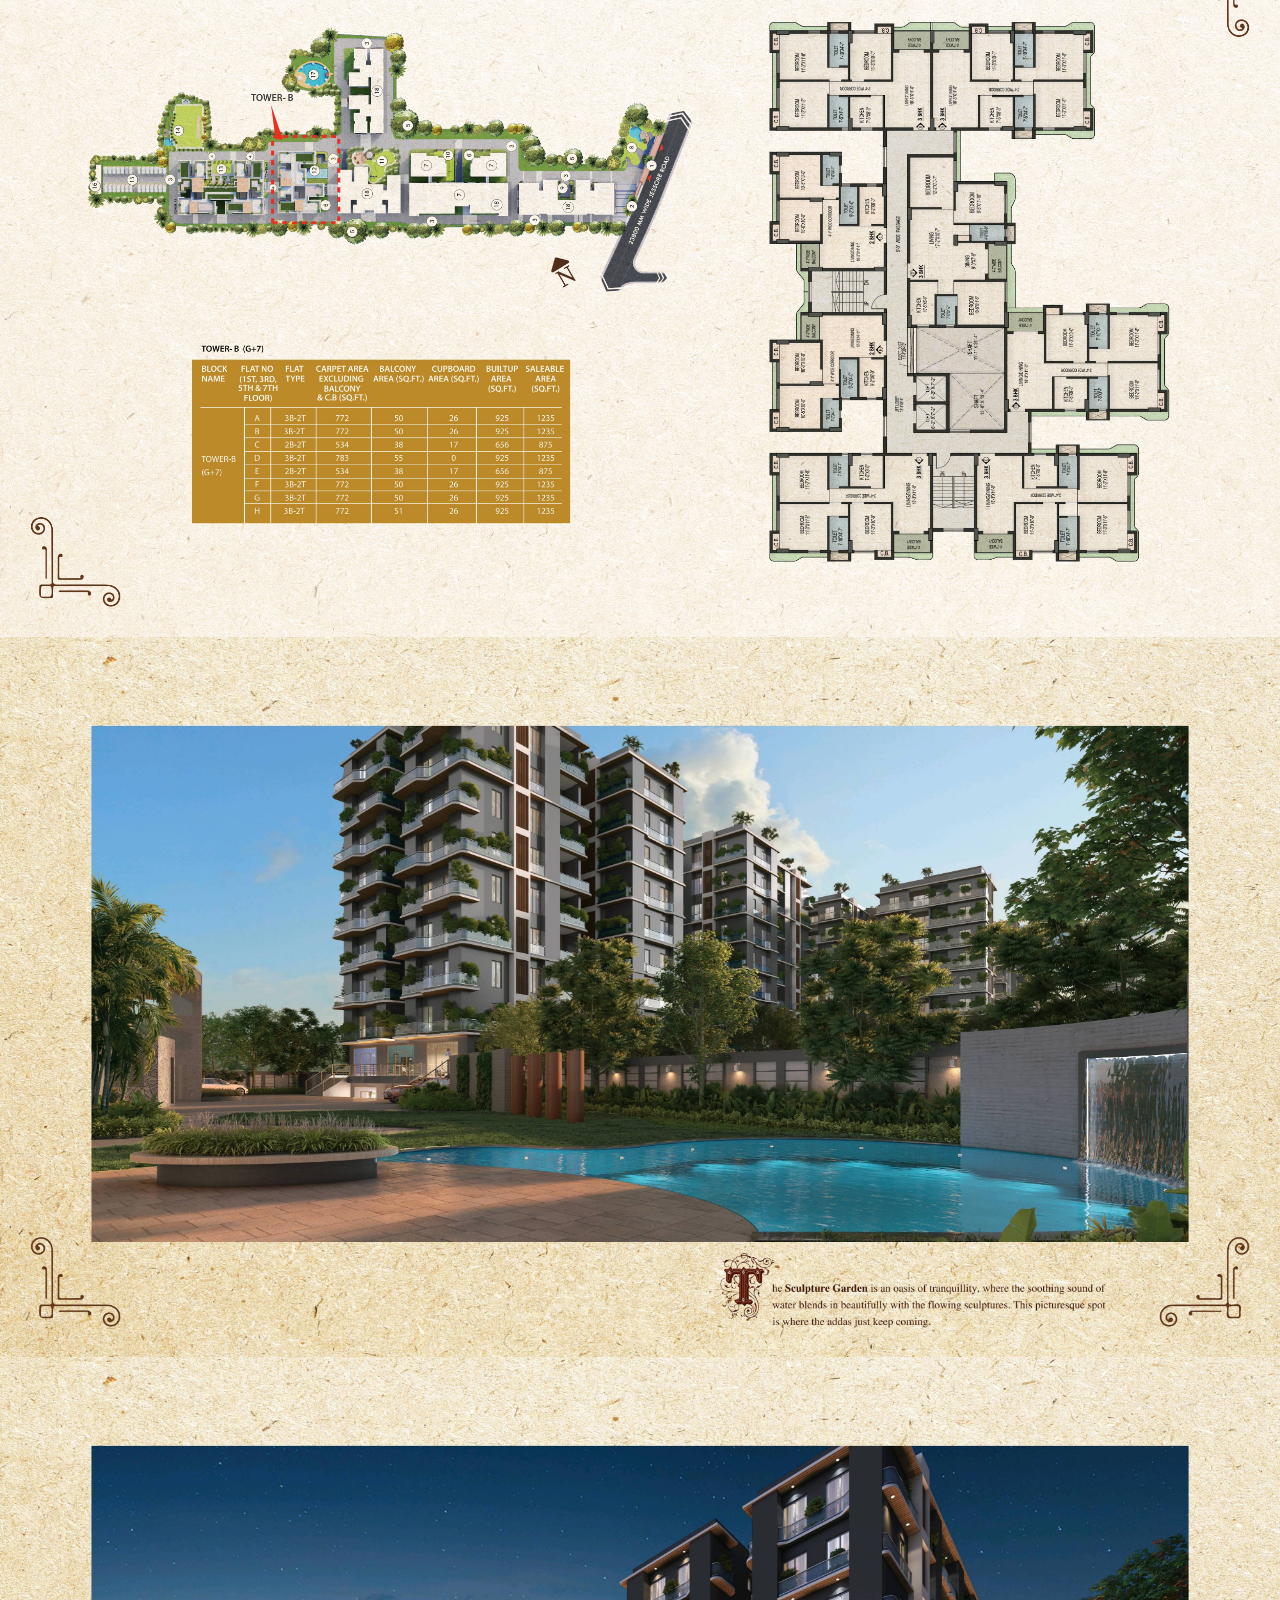
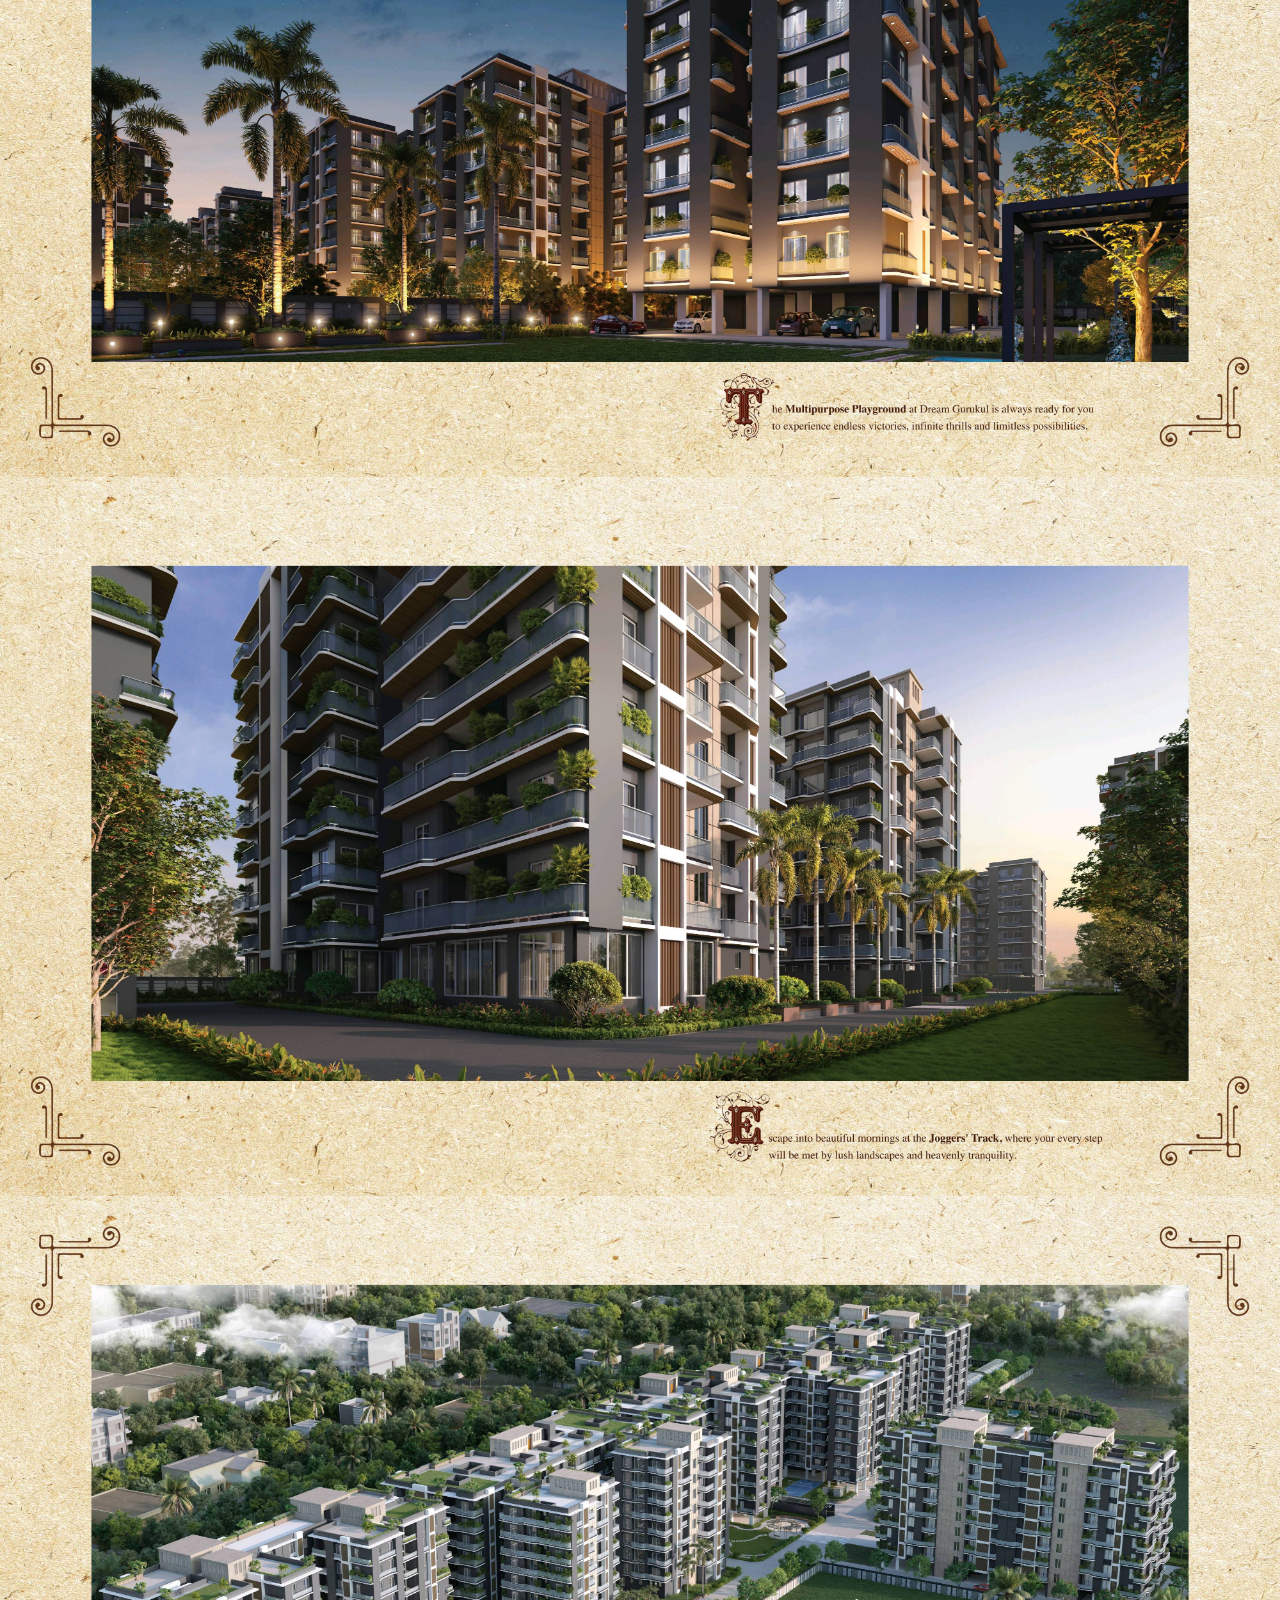
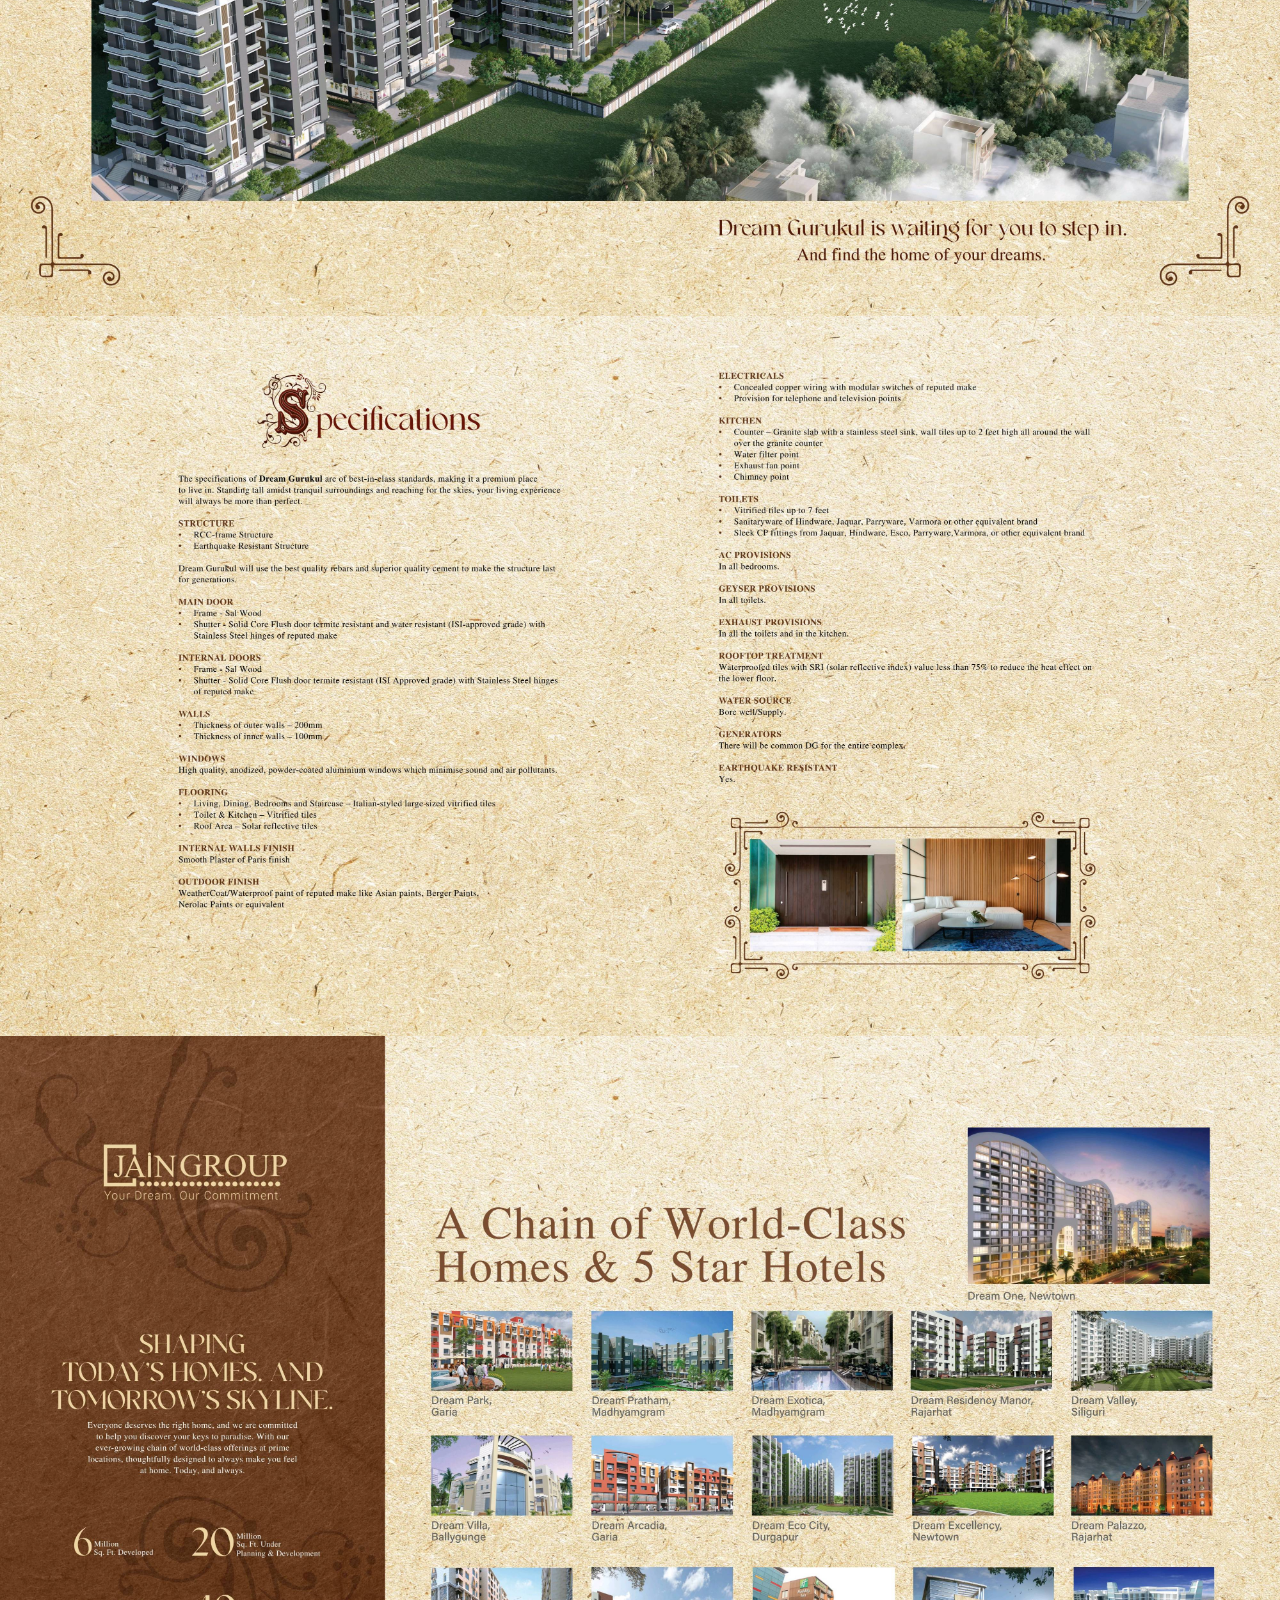
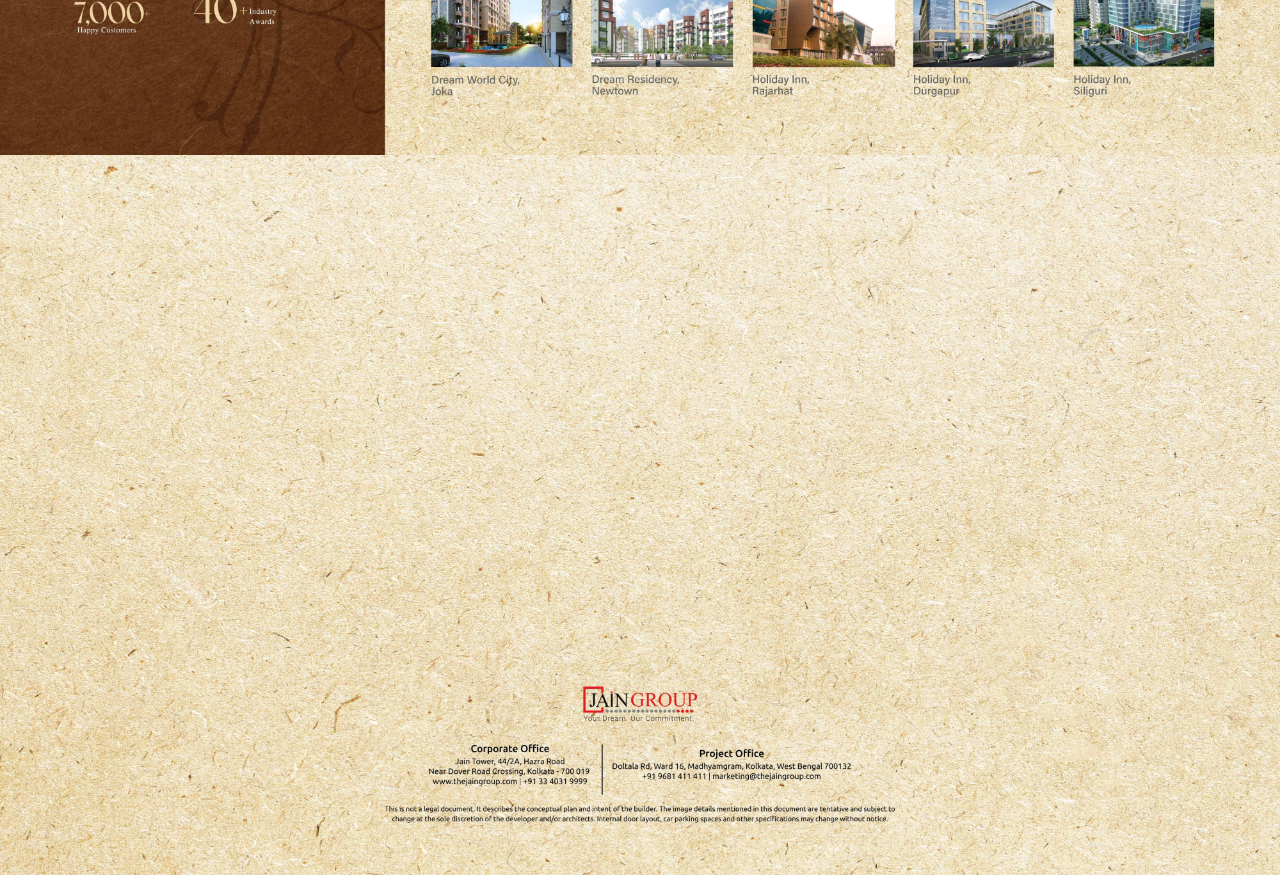
<file: brochure.html>
<!DOCTYPE html>
<html>
<head>

  <!-- Google Tag Manager -->
  <script>(function (w, d, s, l, i) {
      w[l] = w[l] || []; w[l].push({
        'gtm.start':
          new Date().getTime(), event: 'gtm.js'
      }); var f = d.getElementsByTagName(s)[0],
        j = d.createElement(s), dl = l != 'dataLayer' ? '&l=' + l : ''; j.async = true; j.src =
          'https://www.googletagmanager.com/gtm.js?id=' + i + dl; f.parentNode.insertBefore(j, f);
    })(window, document, 'script', 'dataLayer', 'GTM-K542CGGV');</script>
  <!-- End Google Tag Manager -->

  <meta charset="utf-8" />
  <meta name="viewport" content="initial-scale=1, width=device-width" />
  <title>Dream Gurukul Brochure.</title>
  <meta name="description" content="Jain Dream Gurukul is not just a residence; it's a nurturing ground for young minds. Located in Madhyamgram, Kolkata, our 3 BHK flats are surrounded by educational and recreational facilities, promoting the holistic development of your children."  />
	<meta name="keywords" content="Jain Dream Gurukul,Dream Gurukul Kolkata,Jain Group Madhyamgram,Flats in Madhyamgram,Kolkata Airport nearby flats,Madhyamgram residential projects,3 BHK flats Kolkata,Luxury apartments Madhyamgram,Child-friendly apartments Kolkata, Eco-friendly homes Kolkata,Child-centric residential projects, Luxury living Madhyamgram,Family-friendly flats Kolkata,Kolkata properties near airport,Educational amenities nearby homes" />
  <meta itemprop="thumbnailUrl" content="https://dreamgurukul.in/images/xyz.jpg?w=200" />
  <meta property="og:image" content="https://dreamgurukul.in/images/xyz.jpg?w=200" />
  <meta itemprop="url" content="https://dreamgurukul.in/images/xyz.jpg?w=200" />
  <!-- <meta name="robots" content="noindex, nofollow"> -->
  <link rel="stylesheet" href="./global.css" />
  <link rel="stylesheet" href="./index.css" />
  <script src="https://maxcdn.bootstrapcdn.com/bootstrap/3.4.1/js/bootstrap.min.js"></script>
  <link rel="stylesheet" href="https://cdnjs.cloudflare.com/ajax/libs/font-awesome/4.7.0/css/font-awesome.min.css">
  <script src="https://ajax.googleapis.com/ajax/libs/jquery/3.5.1/jquery.min.js"></script>
<style>
    .content-for-mobile {
      display: none;
    }

    .content-for-desktop {
      display: block;
    }

    @media (max-width: 768px) {
      .content-for-mobile {
        display: block;
      }

      .content-for-desktop {
        display: none;
      }
    }
  </style>

</head>
<!-- "https://api.whatsapp.com/send?phone=8967181069" -->
<!-- tel:8967181069 -->
<!-- mailto:Saikatmanna112@gmail.com -->
<body>

  <!-- Google Tag Manager (noscript) -->
  <noscript><iframe src="https://www.googletagmanager.com/ns.html?id=GTM-K542CGGV" height="0" width="0"
      style="display:none;visibility:hidden"></iframe></noscript>
  <!-- End Google Tag Manager (noscript) -->

  <div class="fixed-icons">
    <a href="#" id="click_to_whatsapp" target="_blank">
      <i class="fa fa-whatsapp" aria-hidden="true" style="color: #000; font-size: 35px;"></i>
    </a><br><br>
    <a href="#" id="click_to_call">
      <i class="fa fa-phone" aria-hidden="true" style="color: #000; font-size: 35px;"></i>
    </a><br><br>
    <a href="#" id="click_to_email" style="display: none;">
    <i class="fa fa-envelope" aria-hidden="true" style="color: #000; font-size: 31px;"></i>
    </a>
  </div>

  <div>
    <input type="hidden" id="hiddenName" name="hiddenName">
  </div>
  <div class="content-for-mobile">
    <div class="android-large-1">
      <img class="gurukul-bro-06-04-23-low-1-1" alt="" src="./new/1st.jpg" />

      <img class="gurukul-bro-06-04-23-low-2-1" alt="" src="./new/2nd.jpg" />

      <img class="gurukul-bro-06-04-23-low-3-1" alt="" src="./new/3rd.jpg" />

      <img class="gurukul-bro-06-04-23-low-4-1" alt="" src="./new/4th.jpg" />

      <img class="gurukul-bro-06-04-23-low-5-1" alt="" src="./new/5th.jpg" />

      <img class="gurukul-bro-06-04-23-low-6-1" alt="" src="./new/6th.jpg" />

      <img class="gurukul-bro-06-04-23-low-7-1" alt="" src="./new/7th.jpg" />

      <img class="gurukul-bro-06-04-23-low-8-1" alt="" src="./new/8th.jpg" />

      <img class="gurukul-bro-06-04-23-low-9-1" alt="" src="./new/9th.jpg" />

      <img class="gurukul-bro-06-04-23-low-10-1" alt="" src="./new/10th.jpg" />

      <img class="gurukul-bro-06-04-23-low-11-1" alt="" src="./new/11th.jpg" />

      <img class="gurukul-bro-06-04-23-low-12-1" alt="" src="./new/12th.jpg" />

      <img class="gurukul-bro-06-04-23-low-13-1" alt="" src="./new/13th.jpg" />

      <img class="gurukul-bro-06-04-23-low-14-1" alt="" src="./new/14th.jpg" />

      <img class="gurukul-bro-06-04-23-low-15-1" alt="" src="./new/15th.jpg" />

      <img class="gurukul-bro-06-04-23-low-16-1" alt="" src="./new/16th.jpg" />

      <img class="gurukul-bro-06-04-23-low-17-1" alt="" src="./new/17th.jpg" />

      <img class="gurukul-bro-06-04-23-low-18-1" alt="" src="./new/18th.jpg" />

      <img class="gurukul-bro-06-04-23-low-19-1" alt="" src="./new/19th.jpg" />

      <img class="gurukul-bro-06-04-23-low-20-1" alt="" src="./new/20th.jpg" />

      <img class="gurukul-bro-06-04-23-low-21-1" alt="" src="./new/21st.jpg" />

      <img class="gurukul-bro-06-04-23-low-22-1" alt="" src="./new/22nd.jpg" />
    </div>
  </div>
  <div class="content-for-desktop">
    <div class="desktop">
      <div class="div">
        <img class="img" src="./new/ds1.jpg" />
        <img class="gurukul-bro" src="./new/ds2.jpg" />
        <img class="gurukul-bro-2" src="./new/ds3.jpg" />
        <img class="gurukul-bro-3" src="./new/ds4.jpg" />
        <img class="gurukul-bro-4" src="./new/ds5.jpg" />
        <img class="gurukul-bro-5" src="./new/ds6.jpg" />
        <img class="gurukul-bro-6" src="./new/ds7.jpg" />
        <img class="gurukul-bro-7" src="./new/ds8.jpg" />
        <img class="gurukul-bro-8" src="./new/ds9.jpg" />
        <img class="gurukul-bro-9" src="./new/ds10.jpg" />
        <img class="gurukul-bro-10" src="./new/ds11.jpg" />
        <img class="gurukul-bro-11" src="./new/ds12.jpg" />
        <img class="gurukul-bro-12" src="./new/ds13.jpg" />
        <img class="gurukul-bro-13" src="./new/ds14.jpg" />
        <img class="gurukul-bro-14" src="./new/ds15.jpg" />
        <img class="gurukul-bro-15" src="./new/ds16.jpg" />
        <img class="gurukul-bro-16" src="./new/ds17.jpg" />
        <img class="gurukul-bro-16" src="./new/ds18.jpg" />
        <img class="gurukul-bro-16" src="./new/ds19.jpg" />
      </div>
    </div>




    <script>
      const params = new URLSearchParams(window.location.search);
      const name = params.get('text');
      if (name) {
        document.getElementById('name').textContent = ` ${name}`;
        document.getElementById('hiddenName').value = name;
        history.pushState({}, null, `?text=${name}`);
      }
    </script>

    <!-- <script>
    const params = new URLSearchParams(window.location.search);
    const name = params.get('text');
    if (name) {
      document.getElementById('name').textContent = ` ${name}`;
      history.pushState({}, null, `?text=${name}`);
    }
  </script> -->
    <script>
      jQuery(document).ready(function ($) {
        function getParameterByName(name) {
          name = name.replace(/[\[]/, "\[").replace(/[\]]/, "\]");
          var regex = new RegExp("[\?&]" + name + "=([^&#]*)"),
            results = regex.exec(location.search);
          return results === null ? "" : decodeURIComponent(results[1].replace(/\+/g, " "));
        }

        var mobile = getParameterByName('mobile');
        console.log(mobile);
        console.log("=================");
        if (mobile == "" || mobile == null) {
          document.getElementById('click_to_email').style.display="block";
          document.getElementById('click_to_call').style.display="none";
          document.getElementById('click_to_whatsapp').style.display="none";
         }
        else {
          document.getElementById('click_to_call').setAttribute('href', "tel:" + mobile.toString());
          document.getElementById('click_to_whatsapp').setAttribute('href', "https://api.whatsapp.com/send?phone=" + mobile.toString());

        }
      });
    </script>
</body>

</html>
</file>
<file: global.css>
body {
  margin: 0;
  line-height: normal;
}
</file>
<file: index.css>
.android-large-1{
  display: flex;
  flex-direction: column;
}






/* .gurukul-bro-06-04-23-low-1-1 { 
  position: absolute;
  top: 0;
  left: 0;
  width: 412px;
  height: 518px;
  object-fit: cover;
}

.gurukul-bro-06-04-23-low-2-1,
.gurukul-bro-06-04-23-low-3-1,
.gurukul-bro-06-04-23-low-4-1 {
  position: absolute;
  top: 525px;
  left: 0;
  width: 412px;
  height: 520px;
  object-fit: cover;
}

.gurukul-bro-06-04-23-low-3-1,
.gurukul-bro-06-04-23-low-4-1 {
  top: 1048px;
}

.gurukul-bro-06-04-23-low-4-1 {
  top: 1573px;
  left: 1px;
  width: 412px;
  height: 498px;
}

.gurukul-bro-06-04-23-low-5-1,
.gurukul-bro-06-04-23-low-6-1,
.gurukul-bro-06-04-23-low-7-1 {
  position: absolute;
  top: 2075px;
  left: 0;
  width: 412px;
  height: 520px;
  object-fit: cover;
}

.gurukul-bro-06-04-23-low-6-1,
.gurukul-bro-06-04-23-low-7-1 {
  top: 2605px;
}

.gurukul-bro-06-04-23-low-7-1 {
  top: 3135px;
}

.gurukul-bro-06-04-23-low-10-1,
.gurukul-bro-06-04-23-low-8-1,
.gurukul-bro-06-04-23-low-9-1 {
  position: absolute;
  top: 3667px;
  left: 0;
  width: 412px;
  height: 520px;
  object-fit: cover;
}

.gurukul-bro-06-04-23-low-10-1,
.gurukul-bro-06-04-23-low-9-1 {
  top: 4199px;
}

.gurukul-bro-06-04-23-low-10-1 {
  top: 4729px;
}

.gurukul-bro-06-04-23-low-11-1,
.gurukul-bro-06-04-23-low-12-1,
.gurukul-bro-06-04-23-low-13-1 {
  position: absolute;
  top: 5258px;
  left: 0;
  width: 412px;
  height: 520px;
  object-fit: cover;
}

.gurukul-bro-06-04-23-low-12-1,
.gurukul-bro-06-04-23-low-13-1 {
  top: 5785px;
}

.gurukul-bro-06-04-23-low-13-1 {
  top: 6313px;
  height: 484px;
}

.gurukul-bro-06-04-23-low-14-1,
.gurukul-bro-06-04-23-low-15-1 {
  position: absolute;
  top: 6806px;
  left: 0;
  width: 412px;
  height: 472px;
  object-fit: cover;
}

.gurukul-bro-06-04-23-low-15-1 {
  top: 7282px;
  height: 499px;
}

.gurukul-bro-06-04-23-low-16-1,
.gurukul-bro-06-04-23-low-17-1,
.gurukul-bro-06-04-23-low-18-1 {
  position: absolute;
  top: 7790px;
  left: 0;
  width: 412px;
  height: 520px;
  object-fit: cover;
}

.gurukul-bro-06-04-23-low-17-1,
.gurukul-bro-06-04-23-low-18-1 {
  top: 8319px;
}

.gurukul-bro-06-04-23-low-18-1 {
  top: 8847px;
  height: 497px;
}

.gurukul-bro-06-04-23-low-19-1,
.gurukul-bro-06-04-23-low-20-1,
.gurukul-bro-06-04-23-low-21-1 {
  position: absolute;
  top: 9351px;
  left: 0;
  width: 412px;
  height: 520px;
  object-fit: cover;
}

.gurukul-bro-06-04-23-low-20-1,
.gurukul-bro-06-04-23-low-21-1 {
  top: 9877px;
}

.gurukul-bro-06-04-23-low-21-1 {
  top: 10407px;
}

.gurukul-bro-06-04-23-low-22-1,
.gurukul-bro-06-04-23-low-23-1 {
  position: absolute;
  top: 10937px;
  left: 0;
  width: 412px;
  height: 542px;
  object-fit: cover;
}

.gurukul-bro-06-04-23-low-23-1 {
  top: 11486px;
  height: 520px;
}

.gurukul-bro-06-04-23-low-24-1,
.gurukul-bro-06-04-23-low-25-1,
.gurukul-bro-06-04-23-low-26-1 {
  position: absolute;
  top: 12014px;
  left: 0;
  width: 412px;
  height: 520px;
  object-fit: cover;
}

.gurukul-bro-06-04-23-low-25-1,
.gurukul-bro-06-04-23-low-26-1 {
  top: 12543px;
}

.gurukul-bro-06-04-23-low-26-1 {
  top: 13072px;
  height: 498px;
}

.gurukul-bro-06-04-23-low-27-1,
.gurukul-bro-06-04-23-low-28-1 {
  position: absolute;
  top: 13579px;
  left: 0;
  width: 412px;
  height: 503px;
  object-fit: cover;
}

.gurukul-bro-06-04-23-low-28-1 {
  top: 14091px;
  height: 520px;
}

.gurukul-bro-06-04-23-low-29-1,
.gurukul-bro-06-04-23-low-30-1 {
  position: absolute;
  top: 14618px;
  left: 0;
  width: 412px;
  height: 468px;
  object-fit: cover;
}

.gurukul-bro-06-04-23-low-30-1 {
  top: 15092px;
  height: 546px;
}

.gurukul-bro-06-04-23-low-31-1,
.gurukul-bro-06-04-23-low-32-1,
.gurukul-bro-06-04-23-low-33-1 {
  position: absolute;
  top: 15645px;
  left: 0;
  width: 412px;
  height: 520px;
  object-fit: cover;
}

.gurukul-bro-06-04-23-low-32-1,
.gurukul-bro-06-04-23-low-33-1 {
  top: 16173px;
}

.gurukul-bro-06-04-23-low-33-1 {
  top: 16700px;
  height: 477px;
}

.gurukul-bro-06-04-23-low-34-1,
.gurukul-bro-06-04-23-low-35-1 {
  position: absolute;
  top: 17187px;
  left: 0;
  width: 412px;
  height: 520px;
  object-fit: cover;
}

.gurukul-bro-06-04-23-low-35-1 {
  top: 17715px;
}


.android-large-1 {
  position: relative;
  background-color: #fff;
  width: 100%;
  height: 18260px;
  overflow: hidden;
}
 */
.fixed-icons {
  position: fixed;
  top: 50%;
  right: 0%;
  -webkit-transform: translateY(-50%);
  -ms-transform: translateY(-50%);
  transform: translateY(-50%);
  z-index: 2;
}

.icon {
  width: 40px;
  height: 40px;
}
.android-large-2 {
  background-color: #fff;
  width: 100%;
  height: 543px;
  overflow: hidden;
}
.gurukul_index_image {
  position: absolute;
  top: 0;
  left: 0;
  width: 404px;
  height: 720px;
  object-fit: cover;
}

.xyz {
  width: 200px;
  height: 200px;
}

.n2 {
  width: 290px;
  height: 281px;
}

.thumbnail {
  max-width: 100%;
  height: auto;
}
.android-large-3 {
  background-color: #fff;
  width: 100%;
  height: 543px;
  overflow: hidden;
}

/* .index_first {
  position: absolute;
  top: 0;
  left: 0;
  width: 358px;
  height: 518px;
  object-fit: cover;
}
.comingSoon {
  position: absolute;
  top: 525px;
  left: 0;
  width: 359px;
  height: 779px;
  object-fit: cover;
} */
.index_first {
  position: absolute;
  top: 0;
  left: 0;
  width: 50%;
  max-width: 400px;
}

.comingSoon {
  position: absolute;
  top: 67%;
  left: 0;
  width: 50%;
  max-width: 400px;
}
@media (max-width: 768px) {
  .index_first, .comingSoon {
      width: 100%;
      max-width: none;
  }
}


/* .desktop {
  background-color: #ffffff;
  display: flex;
  flex-direction: row;
  justify-content: center;
  width: 100%;
}
 */
.div{
  display: flex;
  flex-direction: column;
}
/*
.desktop .div {
  background-color: #ffffff;
  width: 1440px;
  height: 19157px;
  position: relative;
}

.desktop .gurukul-bro {
  position: absolute;
  width: 1438px;
  height: 1016px;
  top: 2151px;
  left: 0;
  object-fit: cover;
}

.desktop .img {
  position: absolute;
  width: 1440px;
  height: 2131px;
  top: 0;
  left: 0;
  object-fit: cover;
}

.desktop .gurukul-bro-2 {
  position: absolute;
  width: 1435px;
  height: 1040px;
  top: 3187px;
  left: 3px;
  object-fit: cover;
}

.desktop .gurukul-bro-3 {
  width: 1437px;
  height: 1040px;
  top: 6391px;
  position: absolute;
  left: 3px;
  object-fit: cover;
}

.desktop .gurukul-bro-4 {
  position: absolute;
  width: 1437px;
  height: 1040px;
  top: 7451px;
  left: 3px;
  object-fit: cover;
}

.desktop .gurukul-bro-5 {
  position: absolute;
  width: 1423px;
  height: 1040px;
  top: 9566px;
  left: 9px;
  object-fit: cover;
}

.desktop .gurukul-bro-6 {
  position: absolute;
  width: 1432px;
  height: 1035px;
  top: 8511px;
  left: 0;
  object-fit: cover;
}

.desktop .gurukul-bro-7 {
  width: 1423px;
  height: 1122px;
  top: 10626px;
  position: absolute;
  left: 3px;
  object-fit: cover;
}

.desktop .gurukul-bro-8 {
  position: absolute;
  width: 1417px;
  height: 1040px;
  top: 11768px;
  left: 9px;
  object-fit: cover;
}

.desktop .gurukul-bro-9 {
  position: absolute;
  width: 1423px;
  height: 992px;
  top: 12832px;
  left: 15px;
  object-fit: cover;
}

.desktop .gurukul-bro-10 {
  position: absolute;
  width: 1423px;
  height: 1040px;
  top: 13848px;
  left: 15px;
  object-fit: cover;
}

.desktop .gurukul-bro-11 {
  position: absolute;
  width: 1423px;
  height: 1040px;
  top: 14910px;
  left: 15px;
  object-fit: cover;
}

.desktop .gurukul-bro-12 {
  position: absolute;
  width: 1423px;
  height: 1040px;
  top: 15972px;
  left: 15px;
  object-fit: cover;
}

.desktop .gurukul-bro-13 {
  position: absolute;
  width: 1423px;
  height: 1040px;
  top: 17034px;
  left: 8px;
  object-fit: cover;
}

.desktop .gurukul-bro-14 {
  position: absolute;
  width: 1423px;
  height: 1040px;
  top: 18089px;
  left: 8px;
  object-fit: cover;
}

.desktop .gurukul-bro-15 {
  position: absolute;
  width: 1425px;
  height: 1046px;
  top: 4247px;
  left: 15px;
  object-fit: cover;
}

.desktop .gurukul-bro-16 {
  position: absolute;
  width: 1431px;
  height: 1065px;
  top: 5313px;
  left: 9px;
  object-fit: cover;
}
 */
</file>
